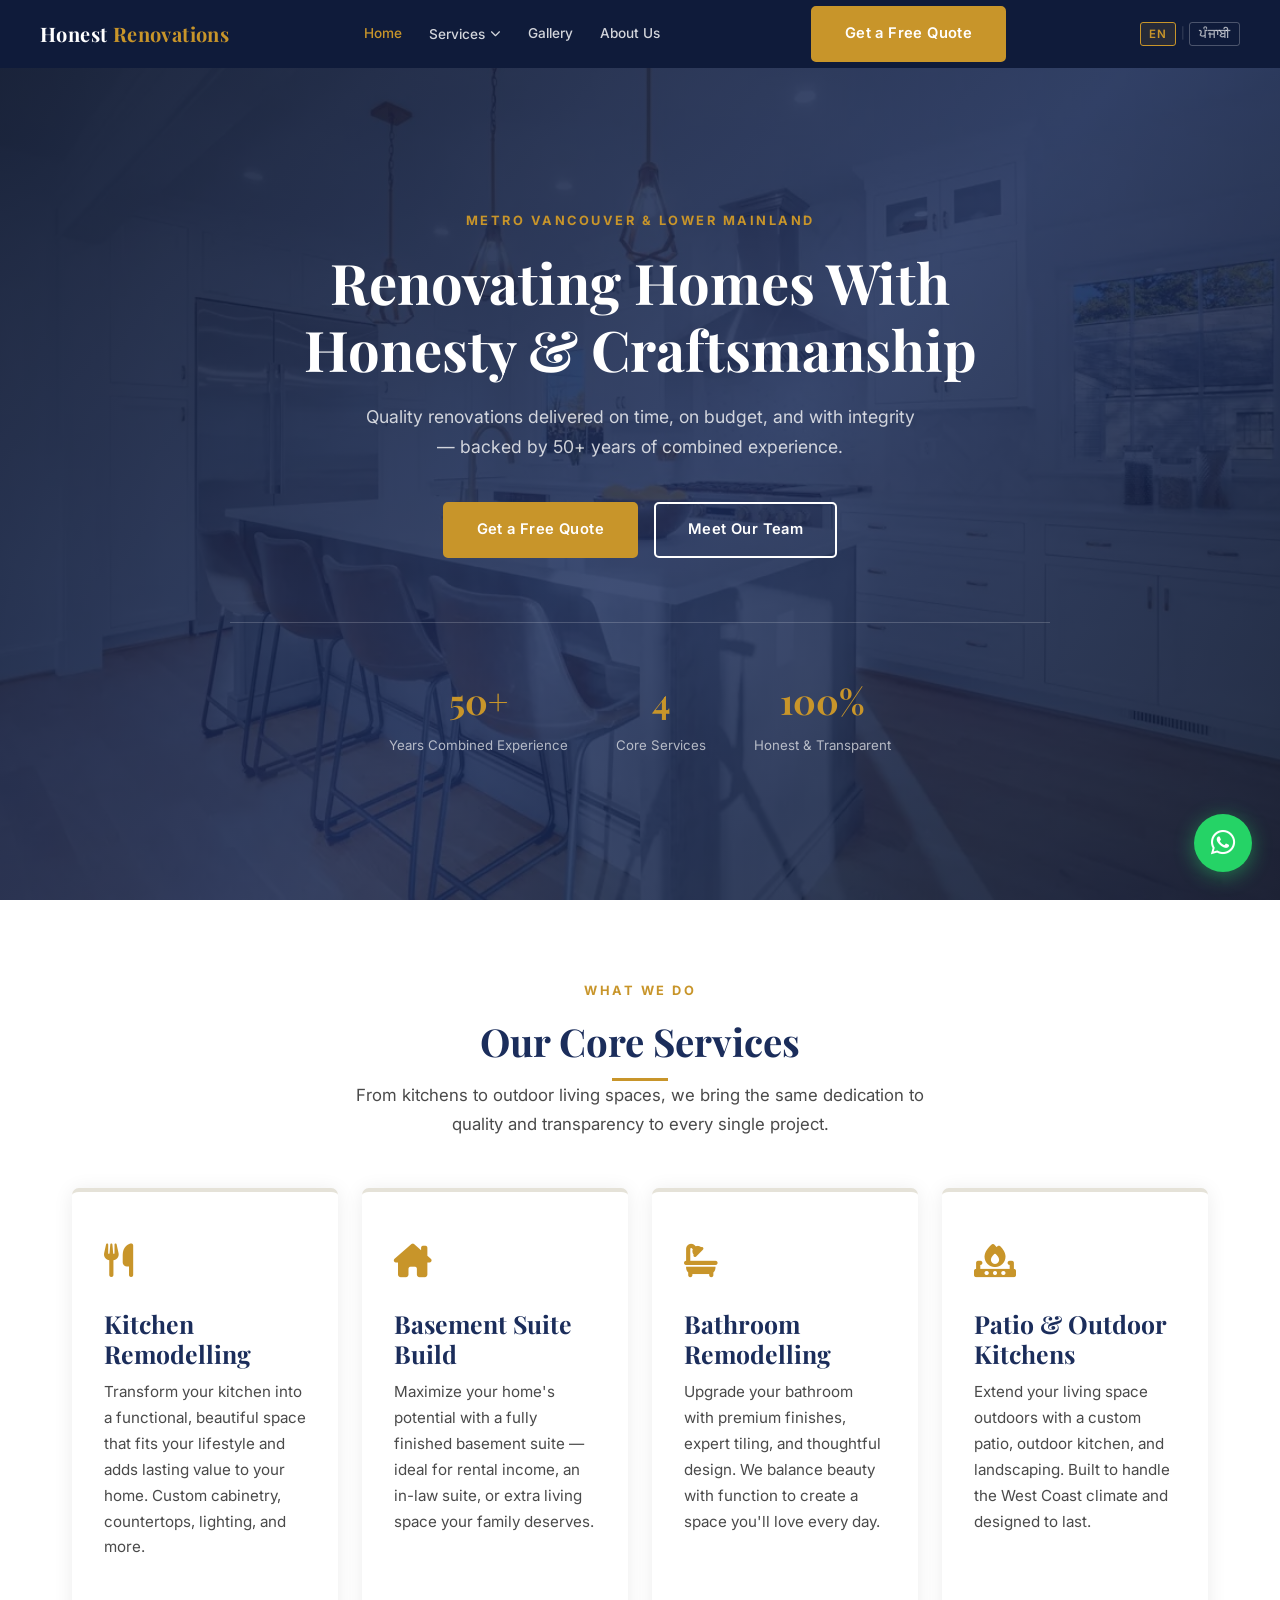
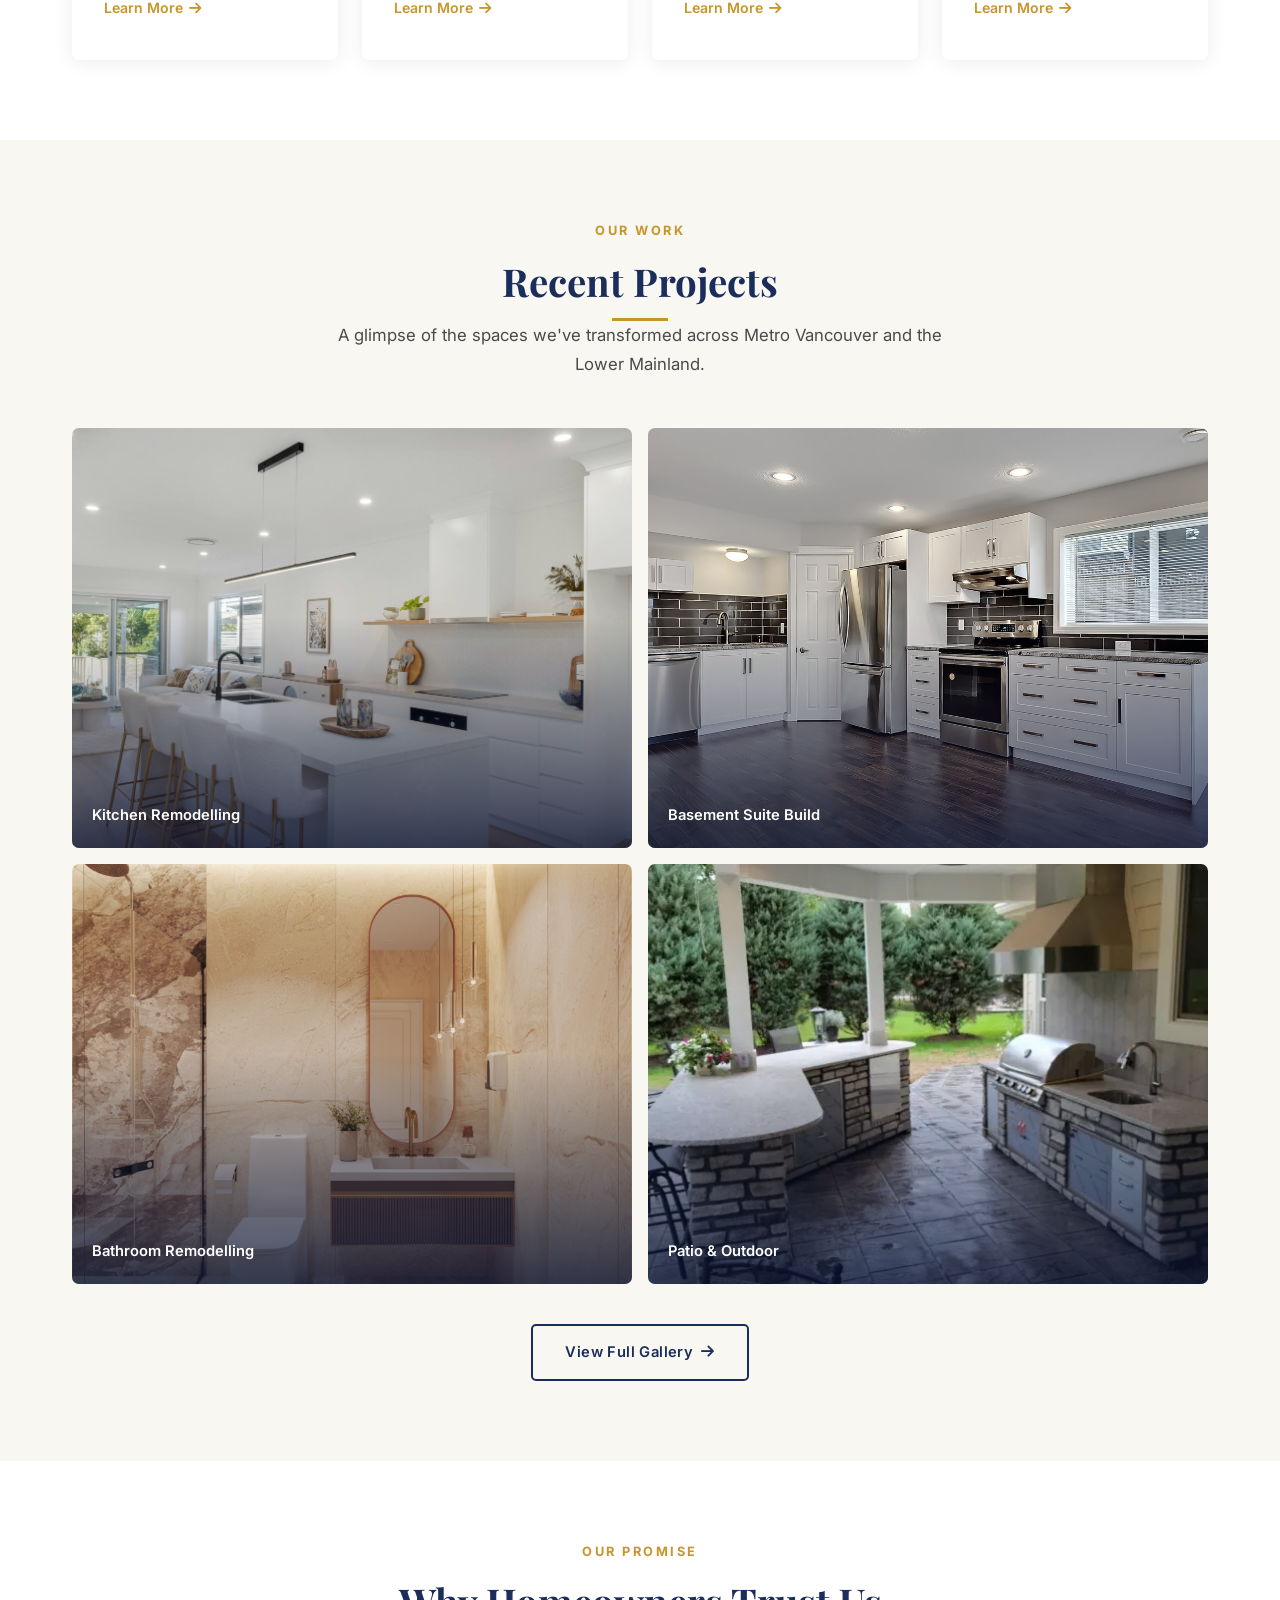
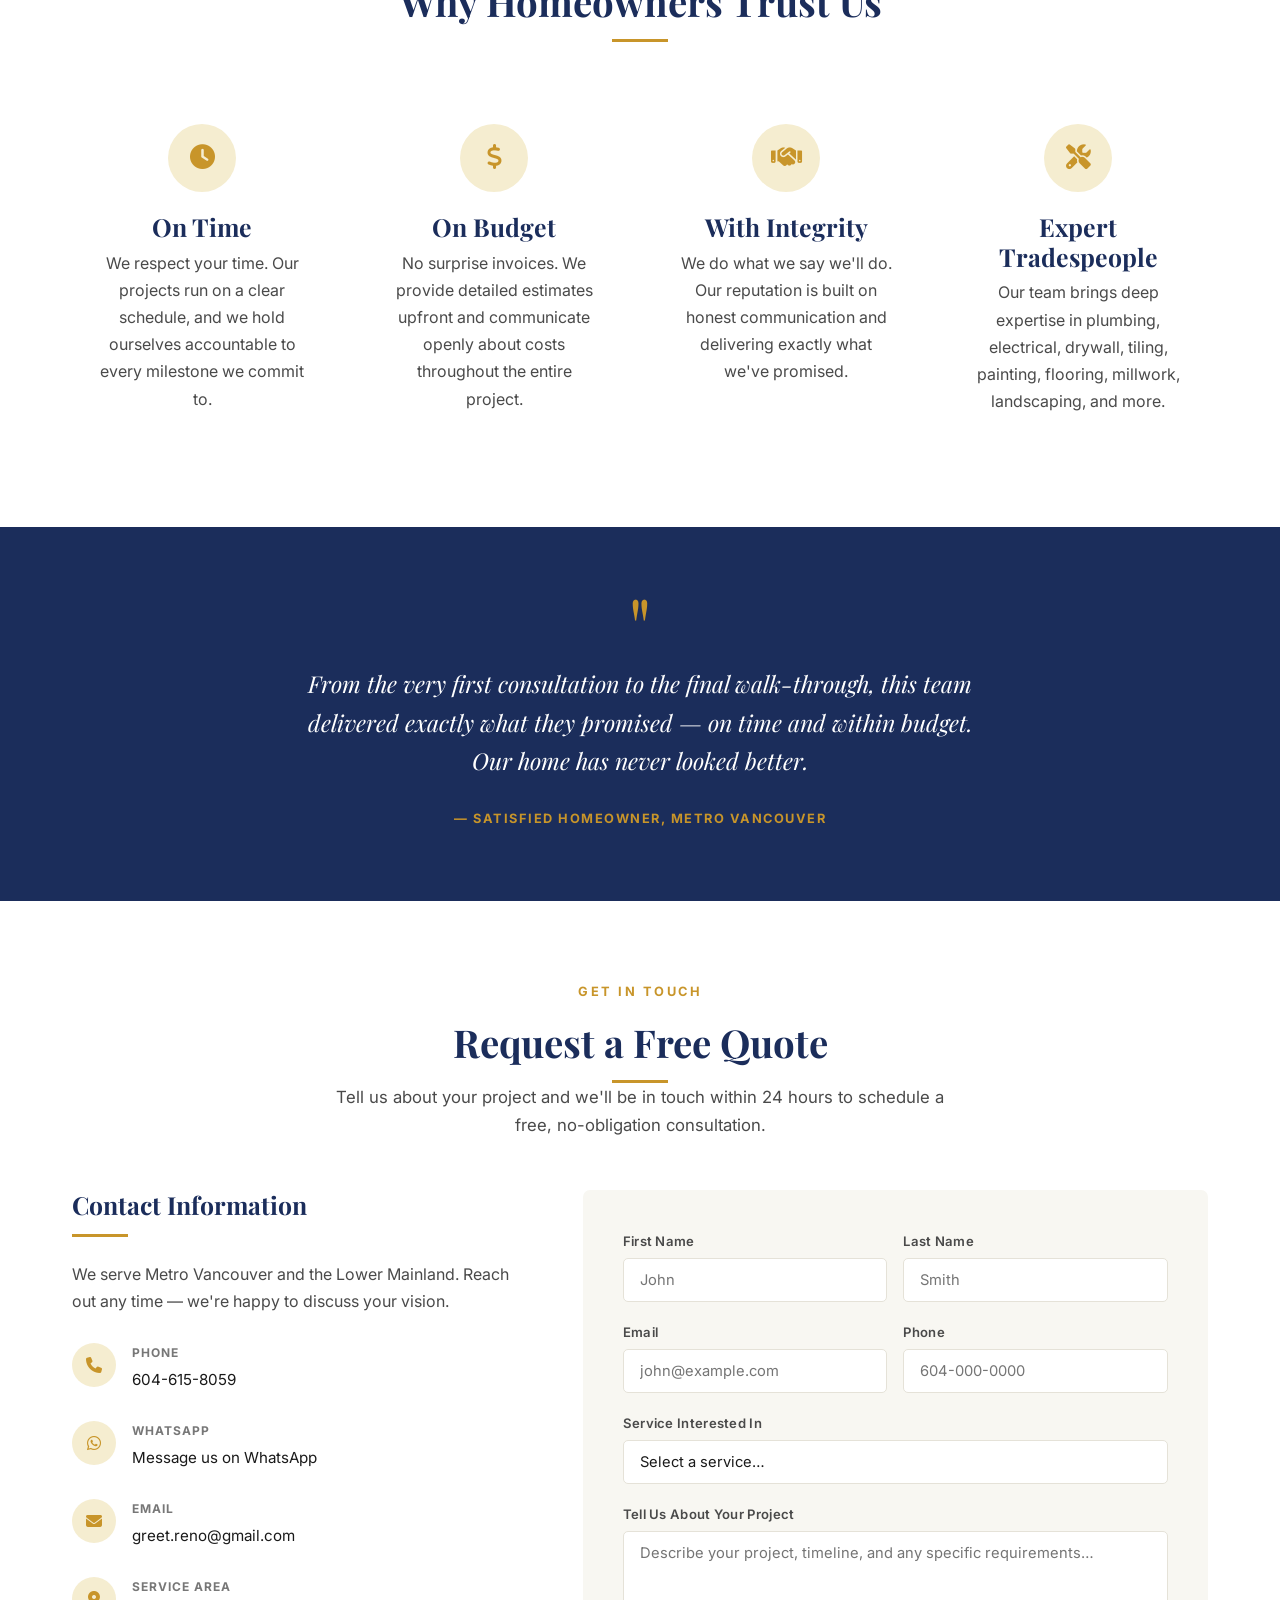
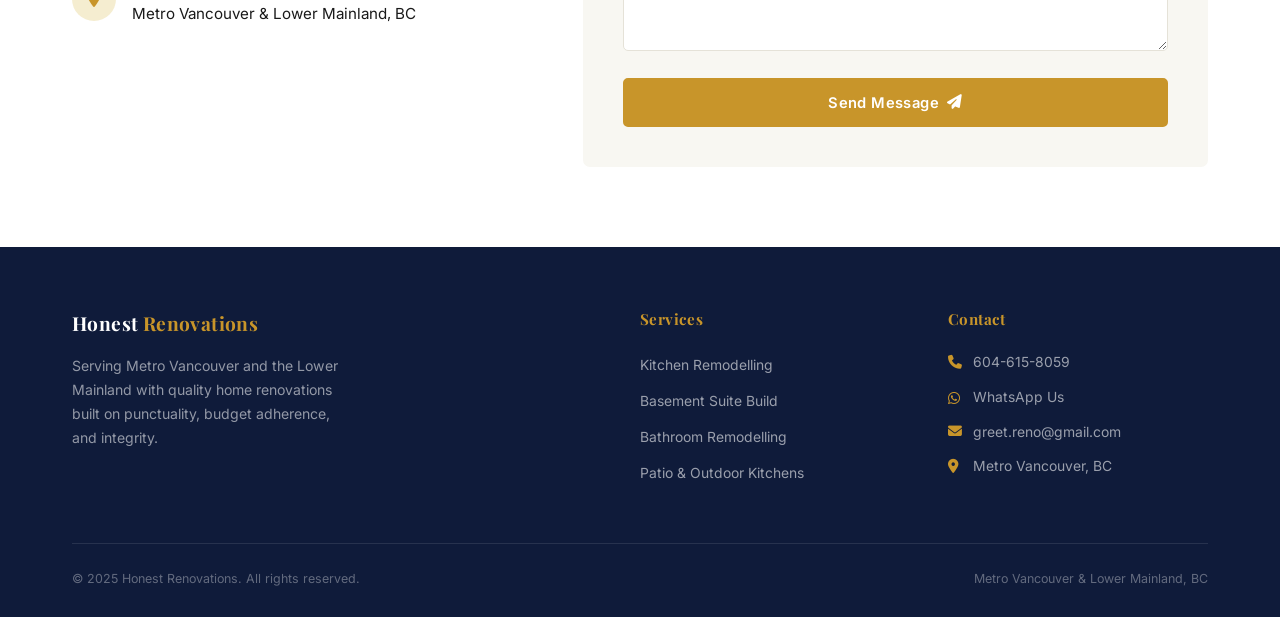
<file: index.html>
<!DOCTYPE html>
<html lang="en">
<head>
  <meta charset="UTF-8">
  <meta name="viewport" content="width=device-width, initial-scale=1.0, viewport-fit=cover">
  <meta name="theme-color" content="#0F1B3A">
  <title>Honest Renovations | Metro Vancouver Home Renovations</title>
  <meta name="description" content="Expert home renovations across Metro Vancouver and the Lower Mainland. Kitchen, basement, bathroom, and outdoor projects — on time, on budget, with integrity.">
  <link rel="stylesheet" href="styles.css">
  <link rel="stylesheet" href="https://cdnjs.cloudflare.com/ajax/libs/font-awesome/6.5.1/css/all.min.css">
  <link rel="preconnect" href="https://fonts.googleapis.com">
  <link rel="preconnect" href="https://fonts.gstatic.com" crossorigin>
  <link href="https://fonts.googleapis.com/css2?family=Inter:wght@300;400;500;600;700&family=Playfair+Display:ital,wght@0,400;0,600;0,700;1,400;1,600&display=swap" rel="stylesheet">
</head>
<body>

  <!-- NAVIGATION -->
  <nav class="nav" role="navigation" aria-label="Main navigation">
    <div class="nav-inner">
      <a href="index.html" class="nav-logo">Honest <span>Renovations</span></a>
      <ul class="nav-links">
        <li><a href="index.html" class="active">Home</a></li>
        <li class="nav-dropdown">
          <button aria-haspopup="true">Services <i class="fas fa-chevron-down" style="font-size:.65rem;"></i></button>
          <ul class="nav-dropdown-menu" role="menu">
            <li><a href="kitchen.html">Kitchen Remodelling</a></li>
            <li><a href="basement.html">Basement Suite Build</a></li>
            <li><a href="bathroom.html">Bathroom Remodelling</a></li>
            <li><a href="patio.html">Patio &amp; Outdoor Kitchens</a></li>
          </ul>
        </li>
        <li><a href="gallery.html">Gallery</a></li>
        <li><a href="about.html">About Us</a></li>
      </ul>
      <a href="#contact" class="btn btn-gold nav-cta">Get a Free Quote</a>
      <div class="lang-toggle">
        <button class="lang-btn" data-lang="en" onclick="setLang('en')">EN</button>
        <span class="lang-sep">|</span>
        <button class="lang-btn" data-lang="pa" onclick="setLang('pa')">ਪੰਜਾਬੀ</button>
      </div>
      <button class="nav-hamburger" aria-label="Open menu" onclick="toggleNav()">
        <span></span><span></span><span></span>
      </button>
    </div>
    <div class="nav-mobile" id="nav-mobile">
      <a href="index.html">Home</a>
      <a href="kitchen.html">Kitchen Remodelling</a>
      <a href="basement.html">Basement Suite Build</a>
      <a href="bathroom.html">Bathroom Remodelling</a>
      <a href="patio.html">Patio &amp; Outdoor Kitchens</a>
      <a href="gallery.html">Gallery</a>
      <a href="about.html">About Us</a>
      <a href="#contact" class="btn btn-gold">Get a Free Quote</a>
      <div style="display:flex;gap:.5rem;padding:.75rem 0 .25rem;border-top:1px solid rgba(255,255,255,.08);margin-top:.25rem;">
        <button class="lang-btn" data-lang="en" onclick="setLang('en')">EN</button>
        <span class="lang-sep">|</span>
        <button class="lang-btn" data-lang="pa" onclick="setLang('pa')">ਪੰਜਾਬੀ</button>
      </div>
    </div>
  </nav>

  <!-- HERO -->
  <section class="hero" style="background-image:url('images/kitchen/1.jpg');">
    <div class="hero-inner">
      <span class="eyebrow">Metro Vancouver &amp; Lower Mainland</span>
      <h1>Renovating Homes With Honesty &amp; Craftsmanship</h1>
      <p class="hero-subtitle">Quality renovations delivered on time, on budget, and with integrity — backed by 50+ years of combined experience.</p>
      <div class="hero-actions">
        <a href="#contact" class="btn btn-gold">Get a Free Quote</a>
        <a href="about.html" class="btn btn-outline-white">Meet Our Team</a>
      </div>
      <div class="hero-stats">
        <div class="hero-stat">
          <span class="hero-stat-number">50+</span>
          <span class="hero-stat-label">Years Combined Experience</span>
        </div>
        <div class="hero-stat">
          <span class="hero-stat-number">4</span>
          <span class="hero-stat-label">Core Services</span>
        </div>
        <div class="hero-stat">
          <span class="hero-stat-number">100%</span>
          <span class="hero-stat-label">Honest &amp; Transparent</span>
        </div>
      </div>
    </div>
  </section>

  <!-- SERVICES -->
  <section class="section" id="services">
    <div class="container">
      <div class="section-header">
        <span class="eyebrow">What We Do</span>
        <h2>Our Core Services</h2>
        <div class="gold-line"></div>
        <p>From kitchens to outdoor living spaces, we bring the same dedication to quality and transparency to every single project.</p>
      </div>
      <div class="services-grid">
        <div class="service-card">
          <div class="service-icon"><i class="fas fa-utensils"></i></div>
          <h3>Kitchen Remodelling</h3>
          <p>Transform your kitchen into a functional, beautiful space that fits your lifestyle and adds lasting value to your home. Custom cabinetry, countertops, lighting, and more.</p>
          <a href="kitchen.html" class="card-link">Learn More <i class="fas fa-arrow-right"></i></a>
        </div>
        <div class="service-card">
          <div class="service-icon"><i class="fas fa-house-chimney"></i></div>
          <h3>Basement Suite Build</h3>
          <p>Maximize your home's potential with a fully finished basement suite — ideal for rental income, an in-law suite, or extra living space your family deserves.</p>
          <a href="basement.html" class="card-link">Learn More <i class="fas fa-arrow-right"></i></a>
        </div>
        <div class="service-card">
          <div class="service-icon"><i class="fas fa-bath"></i></div>
          <h3>Bathroom Remodelling</h3>
          <p>Upgrade your bathroom with premium finishes, expert tiling, and thoughtful design. We balance beauty with function to create a space you'll love every day.</p>
          <a href="bathroom.html" class="card-link">Learn More <i class="fas fa-arrow-right"></i></a>
        </div>
        <div class="service-card">
          <div class="service-icon"><i class="fas fa-fire-burner"></i></div>
          <h3>Patio &amp; Outdoor Kitchens</h3>
          <p>Extend your living space outdoors with a custom patio, outdoor kitchen, and landscaping. Built to handle the West Coast climate and designed to last.</p>
          <a href="patio.html" class="card-link">Learn More <i class="fas fa-arrow-right"></i></a>
        </div>
      </div>
    </div>
  </section>

  <!-- OUR WORK PREVIEW -->
  <section class="section section-alt">
    <div class="container">
      <div class="section-header">
        <span class="eyebrow">Our Work</span>
        <h2>Recent Projects</h2>
        <div class="gold-line"></div>
        <p>A glimpse of the spaces we've transformed across Metro Vancouver and the Lower Mainland.</p>
      </div>
      <div class="portfolio-grid">
        <a href="gallery.html#kitchens" class="portfolio-item">
          <img src="images/kitchen/2.jpg" alt="Kitchen renovation project" loading="lazy">
          <div class="portfolio-overlay"><span>Kitchen Remodelling</span></div>
        </a>
        <a href="gallery.html#basements" class="portfolio-item">
          <img src="images/basement/1.jpg" alt="Finished basement living room" loading="lazy">
          <div class="portfolio-overlay"><span>Basement Suite Build</span></div>
        </a>
        <a href="gallery.html#bathrooms" class="portfolio-item">
          <img src="images/bathroom/1.jpg" alt="Renovated bathroom" loading="lazy">
          <div class="portfolio-overlay"><span>Bathroom Remodelling</span></div>
        </a>
        <a href="gallery.html#patio" class="portfolio-item">
          <img src="images/patio/1.jpg" alt="Outdoor patio and kitchen" loading="lazy">
          <div class="portfolio-overlay"><span>Patio &amp; Outdoor</span></div>
        </a>
      </div>
      <div class="portfolio-cta">
        <a href="gallery.html" class="btn btn-outline-navy">View Full Gallery <i class="fas fa-arrow-right"></i></a>
      </div>
    </div>
  </section>

  <!-- WHY CHOOSE US -->
  <section class="section">
    <div class="container">
      <div class="section-header">
        <span class="eyebrow">Our Promise</span>
        <h2>Why Homeowners Trust Us</h2>
        <div class="gold-line"></div>
      </div>
      <div class="pillars-grid">
        <div class="pillar">
          <div class="pillar-icon"><i class="fas fa-clock"></i></div>
          <h3>On Time</h3>
          <p>We respect your time. Our projects run on a clear schedule, and we hold ourselves accountable to every milestone we commit to.</p>
        </div>
        <div class="pillar">
          <div class="pillar-icon"><i class="fas fa-dollar-sign"></i></div>
          <h3>On Budget</h3>
          <p>No surprise invoices. We provide detailed estimates upfront and communicate openly about costs throughout the entire project.</p>
        </div>
        <div class="pillar">
          <div class="pillar-icon"><i class="fas fa-handshake"></i></div>
          <h3>With Integrity</h3>
          <p>We do what we say we'll do. Our reputation is built on honest communication and delivering exactly what we've promised.</p>
        </div>
        <div class="pillar">
          <div class="pillar-icon"><i class="fas fa-screwdriver-wrench"></i></div>
          <h3>Expert Tradespeople</h3>
          <p>Our team brings deep expertise in plumbing, electrical, drywall, tiling, painting, flooring, millwork, landscaping, and more.</p>
        </div>
      </div>
    </div>
  </section>

  <!-- QUOTE -->
  <section class="quote-section">
    <div class="quote-inner">
      <span class="quote-mark">"</span>
      <p class="quote-text">From the very first consultation to the final walk-through, this team delivered exactly what they promised — on time and within budget. Our home has never looked better.</p>
      <span class="quote-source">— Satisfied Homeowner, Metro Vancouver</span>
    </div>
  </section>

  <!-- CONTACT -->
  <section class="section" id="contact">
    <div class="container">
      <div class="section-header">
        <span class="eyebrow">Get In Touch</span>
        <h2>Request a Free Quote</h2>
        <div class="gold-line"></div>
        <p>Tell us about your project and we'll be in touch within 24 hours to schedule a free, no-obligation consultation.</p>
      </div>
      <div class="contact-grid">
        <div class="contact-info">
          <h3>Contact Information</h3>
          <div class="gold-line-left"></div>
          <p style="margin-top:1.5rem; color:var(--text-mid);">We serve Metro Vancouver and the Lower Mainland. Reach out any time — we're happy to discuss your vision.</p>
          <div class="contact-item">
            <div class="contact-item-icon"><i class="fas fa-phone"></i></div>
            <div class="contact-item-text">
              <strong>Phone</strong>
              <span><a href="tel:6046158059" style="color:var(--text-dark);">604-615-8059</a></span>
            </div>
          </div>
          <div class="contact-item">
            <div class="contact-item-icon"><i class="fab fa-whatsapp"></i></div>
            <div class="contact-item-text">
              <strong>WhatsApp</strong>
              <span><a href="https://wa.me/16046158059" target="_blank" rel="noopener" style="color:var(--text-dark);">Message us on WhatsApp</a></span>
            </div>
          </div>
          <div class="contact-item">
            <div class="contact-item-icon"><i class="fas fa-envelope"></i></div>
            <div class="contact-item-text">
              <strong>Email</strong>
              <span><a href="mailto:greet.reno@gmail.com" style="color:var(--text-dark);">greet.reno@gmail.com</a></span>
            </div>
          </div>
          <div class="contact-item">
            <div class="contact-item-icon"><i class="fas fa-map-marker-alt"></i></div>
            <div class="contact-item-text">
              <strong>Service Area</strong>
              <span>Metro Vancouver &amp; Lower Mainland, BC</span>
            </div>
          </div>
        </div>
        <form class="contact-form" action="https://formspree.io/f/YOUR_FORM_ID" method="POST">
          <div class="form-row">
            <div class="form-group">
              <label for="fname">First Name</label>
              <input type="text" id="fname" name="first_name" placeholder="John" required>
            </div>
            <div class="form-group">
              <label for="lname">Last Name</label>
              <input type="text" id="lname" name="last_name" placeholder="Smith">
            </div>
          </div>
          <div class="form-row">
            <div class="form-group">
              <label for="email">Email</label>
              <input type="email" id="email" name="email" placeholder="john@example.com" required>
            </div>
            <div class="form-group">
              <label for="phone">Phone</label>
              <input type="tel" id="phone" name="phone" placeholder="604-000-0000">
            </div>
          </div>
          <div class="form-group">
            <label for="service">Service Interested In</label>
            <select id="service" name="service">
              <option value="">Select a service…</option>
              <option value="kitchen">Kitchen Remodelling</option>
              <option value="basement">Basement Suite Build</option>
              <option value="bathroom">Bathroom Remodelling</option>
              <option value="patio">Patio &amp; Outdoor Kitchen</option>
              <option value="other">Other / Multiple Services</option>
            </select>
          </div>
          <div class="form-group">
            <label for="message">Tell Us About Your Project</label>
            <textarea id="message" name="message" placeholder="Describe your project, timeline, and any specific requirements…"></textarea>
          </div>
          <button type="submit" class="btn btn-gold" style="width:100%; justify-content:center;">
            Send Message <i class="fas fa-paper-plane"></i>
          </button>
        </form>
      </div>
    </div>
  </section>

  <!-- FOOTER -->
  <footer>
    <div class="container">
      <div class="footer-grid">
        <div class="footer-brand">
          <span class="nav-logo">Honest <span>Renovations</span></span>
          <p>Serving Metro Vancouver and the Lower Mainland with quality home renovations built on punctuality, budget adherence, and integrity.</p>
        </div>
        <div class="footer-col">
          <h5>Services</h5>
          <ul>
            <li><a href="kitchen.html">Kitchen Remodelling</a></li>
            <li><a href="basement.html">Basement Suite Build</a></li>
            <li><a href="bathroom.html">Bathroom Remodelling</a></li>
            <li><a href="patio.html">Patio &amp; Outdoor Kitchens</a></li>
          </ul>
        </div>
        <div class="footer-col">
          <h5>Contact</h5>
          <div class="footer-contact-item"><i class="fas fa-phone"></i><a href="tel:6046158059">604-615-8059</a></div>
          <div class="footer-contact-item"><i class="fab fa-whatsapp"></i><a href="https://wa.me/16046158059" target="_blank" rel="noopener">WhatsApp Us</a></div>
          <div class="footer-contact-item"><i class="fas fa-envelope"></i><a href="mailto:greet.reno@gmail.com">greet.reno@gmail.com</a></div>
          <div class="footer-contact-item"><i class="fas fa-map-marker-alt"></i><span>Metro Vancouver, BC</span></div>
        </div>
      </div>
      <div class="footer-bottom">
        <p>&copy; 2025 Honest Renovations. All rights reserved.</p>
        <p>Metro Vancouver &amp; Lower Mainland, BC</p>
      </div>
    </div>
  </footer>

  <!-- WHATSAPP FAB -->
  <a href="https://wa.me/16046158059" class="whatsapp-fab" target="_blank" rel="noopener noreferrer" aria-label="Chat with us on WhatsApp">
    <i class="fab fa-whatsapp"></i>
  </a>

  <div id="google_translate_element" style="display:none"></div>
  <script>
    function toggleNav() {
      document.getElementById('nav-mobile').classList.toggle('open');
    }
    document.querySelectorAll('.nav-mobile a').forEach(link => {
      link.addEventListener('click', () => {
        document.getElementById('nav-mobile').classList.remove('open');
      });
    });
    function googleTranslateElementInit() {
      new google.translate.TranslateElement({ pageLanguage: 'en', includedLanguages: 'pa', autoDisplay: false }, 'google_translate_element');
    }
    function setLang(lang) {
      document.cookie = 'googtrans=/en/' + lang + '; path=/';
      document.cookie = 'googtrans=/en/' + lang + '; domain=.' + location.hostname + '; path=/';
      location.reload();
    }
    (function() {
      var m = document.cookie.match(/googtrans=\/en\/(\w+)/);
      var cur = (m && m[1] !== 'en') ? m[1] : 'en';
      document.querySelectorAll('.lang-btn').forEach(function(b) {
        b.classList.toggle('active', b.dataset.lang === cur);
      });
    })();
  </script>
  <script src="//translate.google.com/translate_a/element.js?cb=googleTranslateElementInit"></script>
</body>
</html>
</file>
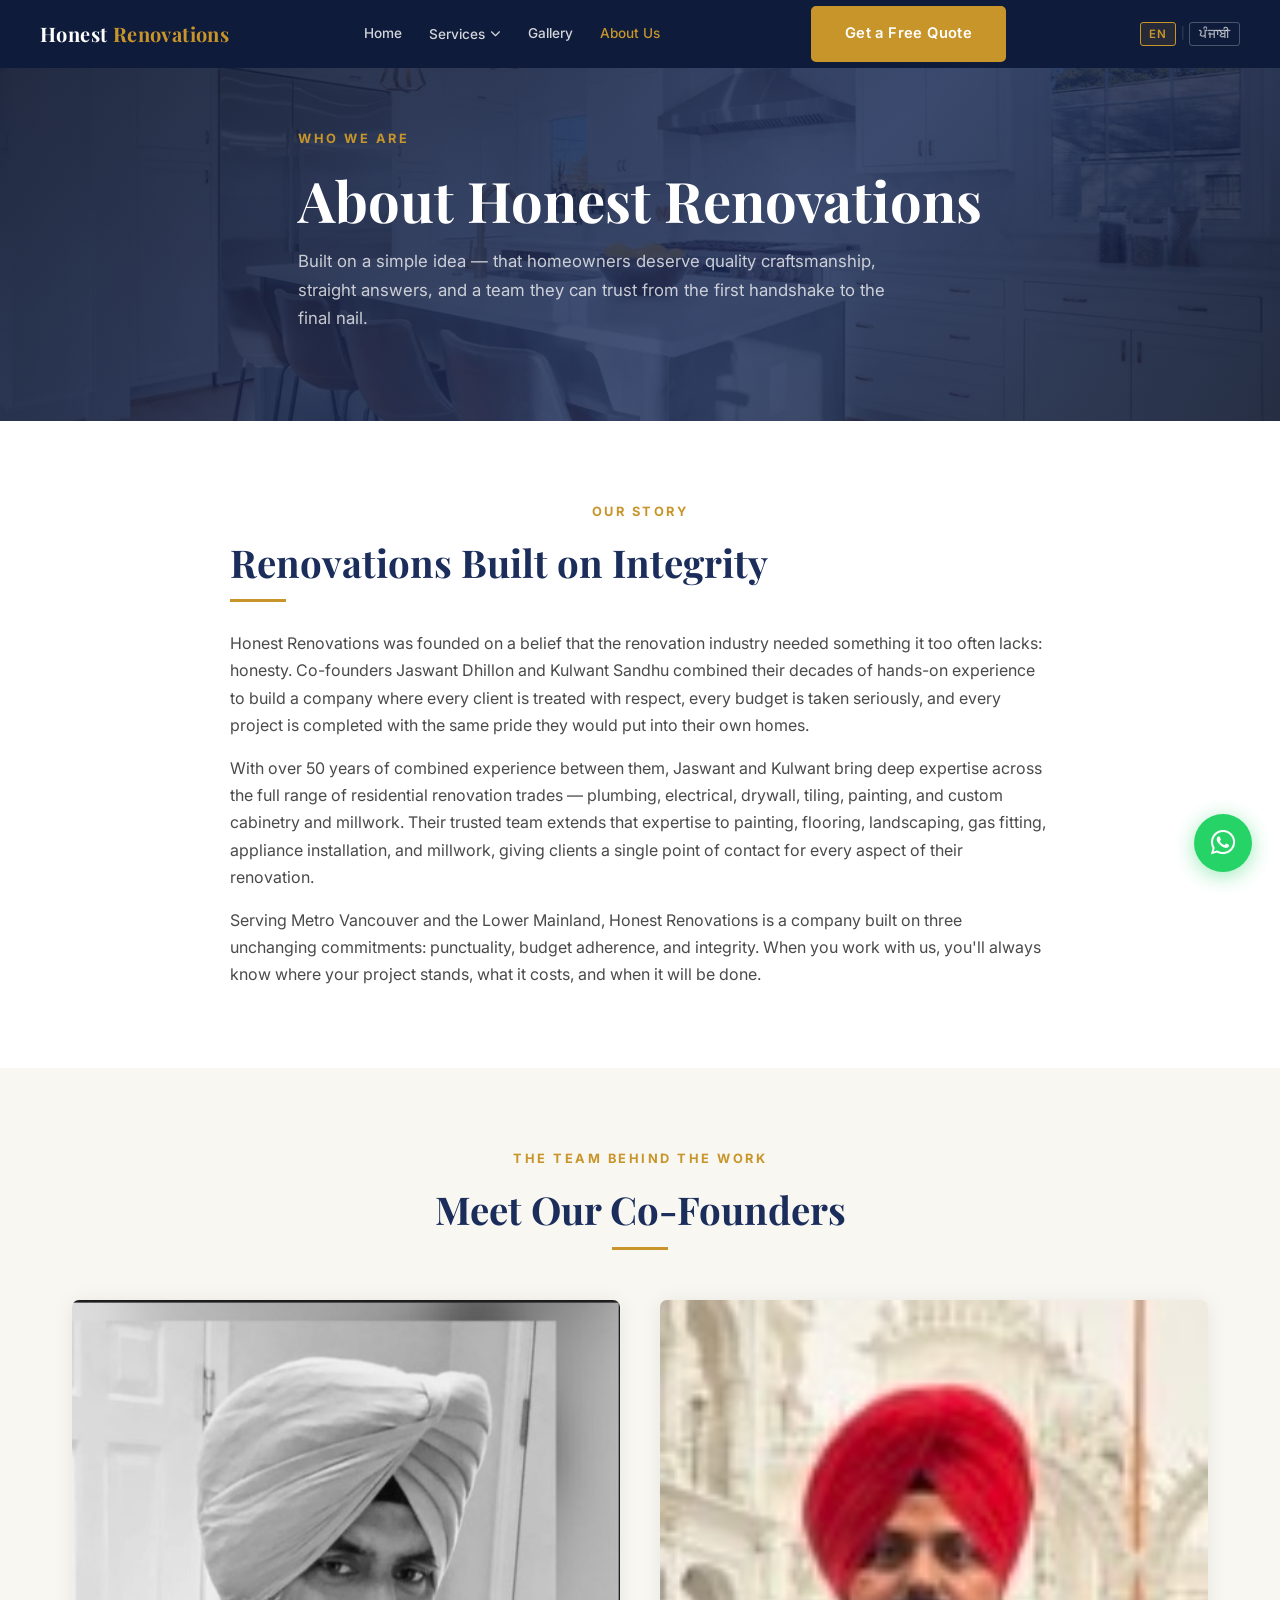
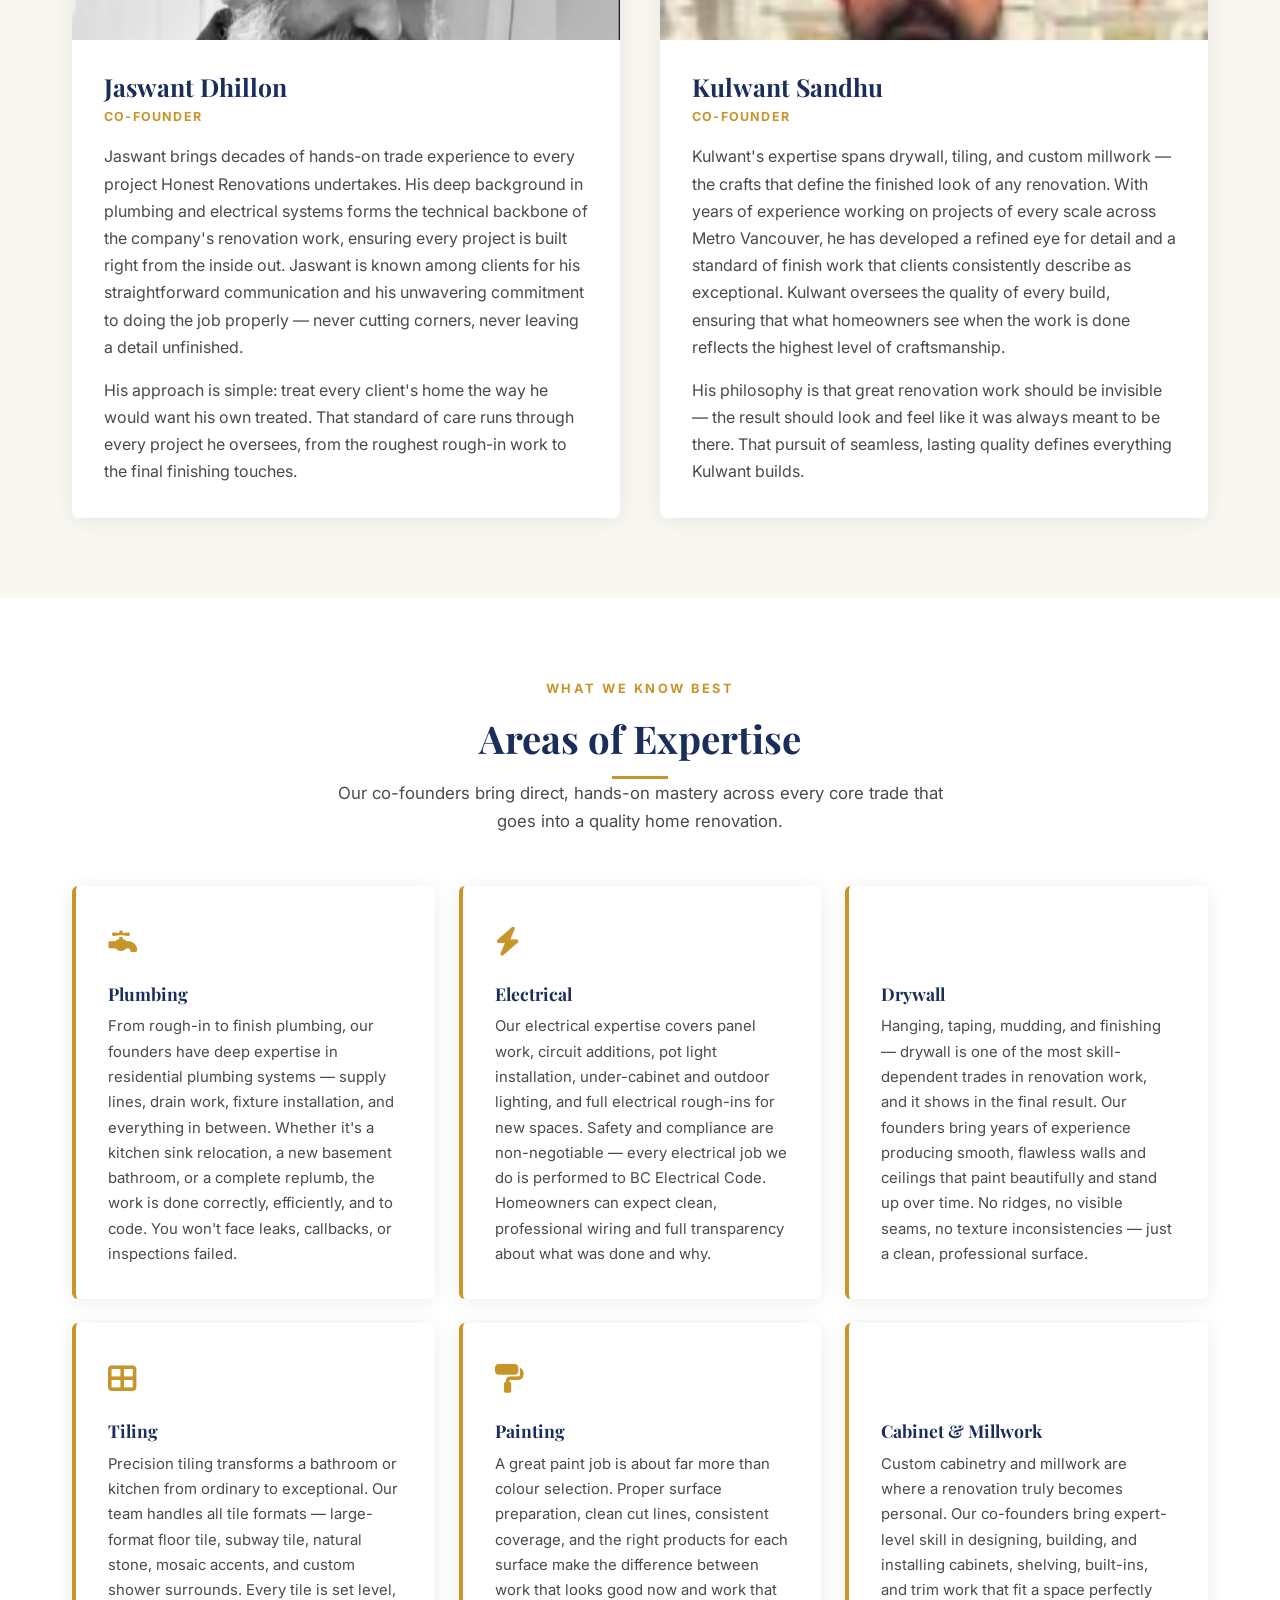
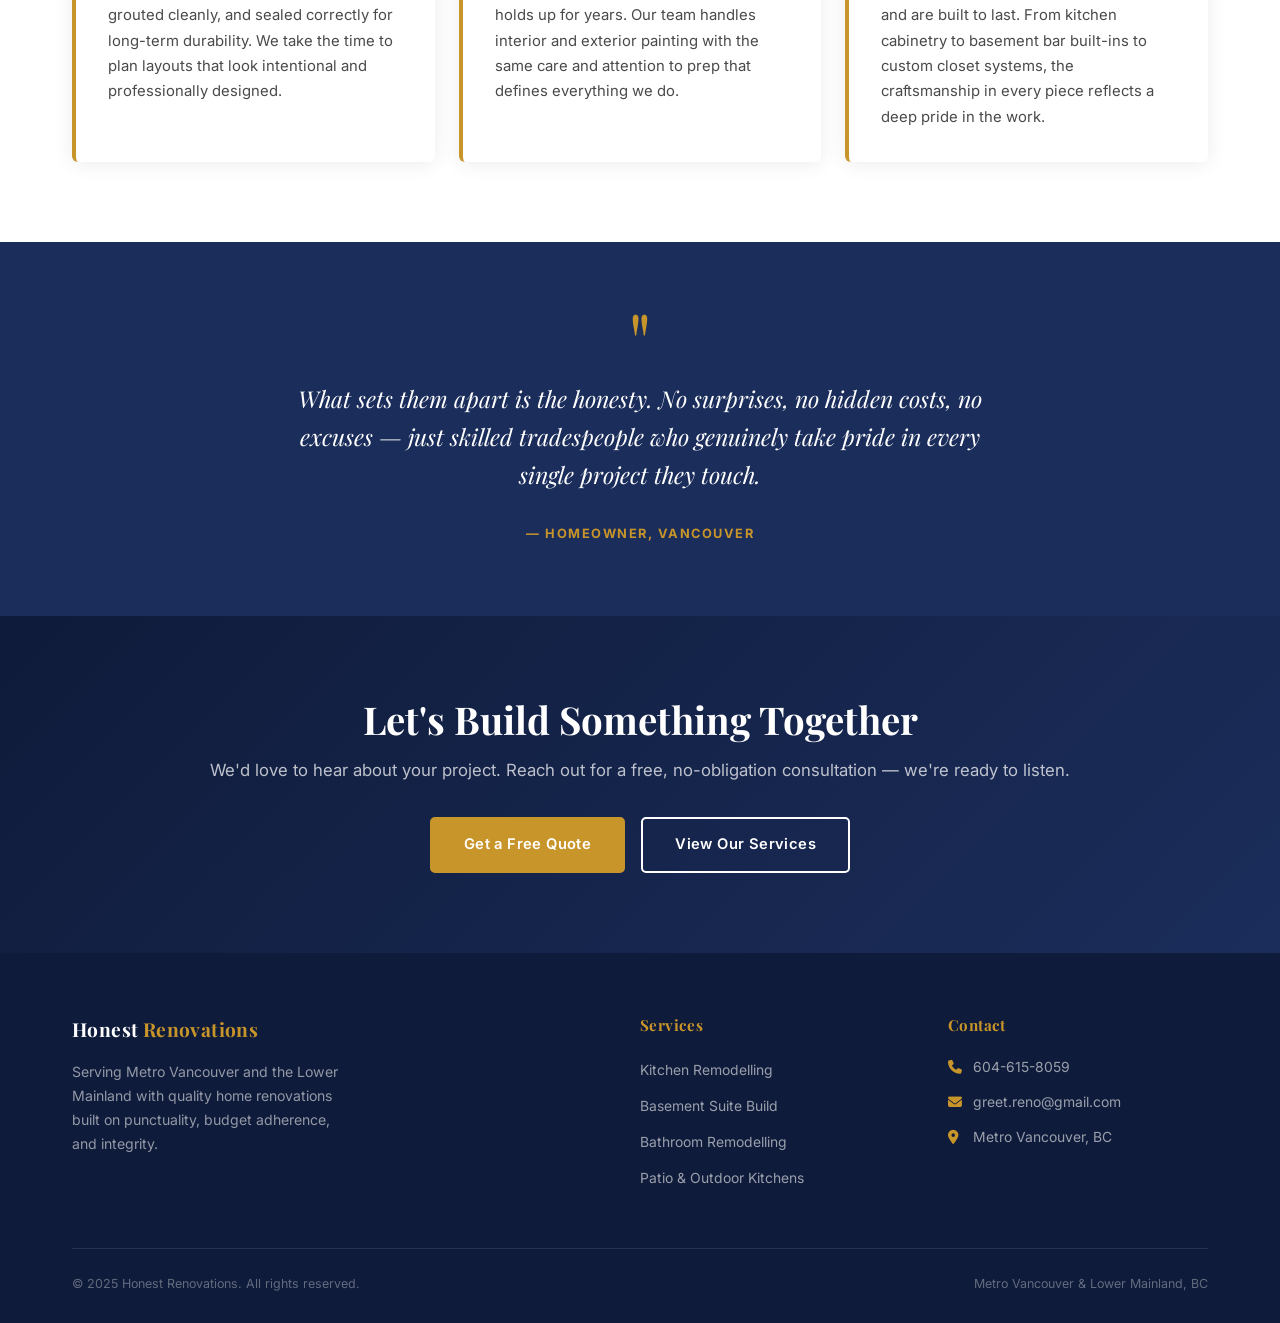
<file: about.html>
<!DOCTYPE html>
<html lang="en">
<head>
  <meta charset="UTF-8">
  <meta name="viewport" content="width=device-width, initial-scale=1.0, viewport-fit=cover">
  <meta name="theme-color" content="#0F1B3A">
  <title>About Us | Honest Renovations</title>
  <meta name="description" content="Meet the co-founders of Honest Renovations — Jaswant Dhillon and Kulwant Sandhu. 50+ years of combined expertise in plumbing, electrical, drywall, tiling, painting, and millwork.">
  <link rel="stylesheet" href="styles.css">
  <link rel="stylesheet" href="https://cdnjs.cloudflare.com/ajax/libs/font-awesome/6.5.1/css/all.min.css">
  <link rel="preconnect" href="https://fonts.googleapis.com">
  <link rel="preconnect" href="https://fonts.gstatic.com" crossorigin>
  <link href="https://fonts.googleapis.com/css2?family=Inter:wght@300;400;500;600;700&family=Playfair+Display:ital,wght@0,400;0,600;0,700;1,400;1,600&display=swap" rel="stylesheet">
</head>
<body>

  <!-- NAVIGATION -->
  <nav class="nav" role="navigation" aria-label="Main navigation">
    <div class="nav-inner">
      <a href="index.html" class="nav-logo">Honest <span>Renovations</span></a>
      <ul class="nav-links">
        <li><a href="index.html">Home</a></li>
        <li class="nav-dropdown">
          <button aria-haspopup="true">Services <i class="fas fa-chevron-down" style="font-size:.65rem;"></i></button>
          <ul class="nav-dropdown-menu" role="menu">
            <li><a href="kitchen.html">Kitchen Remodelling</a></li>
            <li><a href="basement.html">Basement Suite Build</a></li>
            <li><a href="bathroom.html">Bathroom Remodelling</a></li>
            <li><a href="patio.html">Patio &amp; Outdoor Kitchens</a></li>
          </ul>
        </li>
        <li><a href="gallery.html">Gallery</a></li>
        <li><a href="about.html" class="active">About Us</a></li>
      </ul>
      <a href="index.html#contact" class="btn btn-gold nav-cta">Get a Free Quote</a>
      <div class="lang-toggle">
        <button class="lang-btn" data-lang="en" onclick="setLang('en')">EN</button>
        <span class="lang-sep">|</span>
        <button class="lang-btn" data-lang="pa" onclick="setLang('pa')">ਪੰਜਾਬੀ</button>
      </div>
      <button class="nav-hamburger" aria-label="Open menu" onclick="toggleNav()">
        <span></span><span></span><span></span>
      </button>
    </div>
    <div class="nav-mobile" id="nav-mobile">
      <a href="index.html">Home</a>
      <a href="kitchen.html">Kitchen Remodelling</a>
      <a href="basement.html">Basement Suite Build</a>
      <a href="bathroom.html">Bathroom Remodelling</a>
      <a href="patio.html">Patio &amp; Outdoor Kitchens</a>
      <a href="gallery.html">Gallery</a>
      <a href="about.html">About Us</a>
      <a href="index.html#contact" class="btn btn-gold">Get a Free Quote</a>
      <div style="display:flex;gap:.5rem;padding:.75rem 0 .25rem;border-top:1px solid rgba(255,255,255,.08);margin-top:.25rem;">
        <button class="lang-btn" data-lang="en" onclick="setLang('en')">EN</button>
        <span class="lang-sep">|</span>
        <button class="lang-btn" data-lang="pa" onclick="setLang('pa')">ਪੰਜਾਬੀ</button>
      </div>
    </div>
  </nav>

  <!-- PAGE HERO -->
  <section class="page-hero" style="background-image:url('images/kitchen/1.jpg');">
    <div class="page-hero-inner">
      <span class="eyebrow eyebrow-left">Who We Are</span>
      <h1>About Honest Renovations</h1>
      <p>Built on a simple idea — that homeowners deserve quality craftsmanship, straight answers, and a team they can trust from the first handshake to the final nail.</p>
    </div>
  </section>

  <!-- COMPANY STORY -->
  <section class="section">
    <div class="container">
      <div style="max-width:820px; margin:0 auto;">
        <span class="eyebrow">Our Story</span>
        <h2>Renovations Built on Integrity</h2>
        <div class="gold-line-left" style="margin-bottom:1.75rem;"></div>
        <p>Honest Renovations was founded on a belief that the renovation industry needed something it too often lacks: honesty. Co-founders Jaswant Dhillon and Kulwant Sandhu combined their decades of hands-on experience to build a company where every client is treated with respect, every budget is taken seriously, and every project is completed with the same pride they would put into their own homes.</p>
        <p>With over 50 years of combined experience between them, Jaswant and Kulwant bring deep expertise across the full range of residential renovation trades — plumbing, electrical, drywall, tiling, painting, and custom cabinetry and millwork. Their trusted team extends that expertise to painting, flooring, landscaping, gas fitting, appliance installation, and millwork, giving clients a single point of contact for every aspect of their renovation.</p>
        <p>Serving Metro Vancouver and the Lower Mainland, Honest Renovations is a company built on three unchanging commitments: punctuality, budget adherence, and integrity. When you work with us, you'll always know where your project stands, what it costs, and when it will be done.</p>
      </div>
    </div>
  </section>

  <!-- FOUNDERS -->
  <section class="section section-alt">
    <div class="container">
      <div class="section-header">
        <span class="eyebrow">The Team Behind the Work</span>
        <h2>Meet Our Co-Founders</h2>
        <div class="gold-line"></div>
      </div>
      <div class="founders-grid">
        <div class="founder-card">
          <img src="images/Jaswant.jpg" alt="Jaswant Dhillon, Co-Founder of Honest Renovations" class="founder-photo">
          <div class="founder-info">
            <h3>Jaswant Dhillon</h3>
            <span class="founder-role">Co-Founder</span>
            <p>Jaswant brings decades of hands-on trade experience to every project Honest Renovations undertakes. His deep background in plumbing and electrical systems forms the technical backbone of the company's renovation work, ensuring every project is built right from the inside out. Jaswant is known among clients for his straightforward communication and his unwavering commitment to doing the job properly — never cutting corners, never leaving a detail unfinished.</p>
            <p>His approach is simple: treat every client's home the way he would want his own treated. That standard of care runs through every project he oversees, from the roughest rough-in work to the final finishing touches.</p>
          </div>
        </div>
        <div class="founder-card">
          <img src="images/Kulwant.jpg" alt="Kulwant Sandhu, Co-Founder of Honest Renovations" class="founder-photo">
          <div class="founder-info">
            <h3>Kulwant Sandhu</h3>
            <span class="founder-role">Co-Founder</span>
            <p>Kulwant's expertise spans drywall, tiling, and custom millwork — the crafts that define the finished look of any renovation. With years of experience working on projects of every scale across Metro Vancouver, he has developed a refined eye for detail and a standard of finish work that clients consistently describe as exceptional. Kulwant oversees the quality of every build, ensuring that what homeowners see when the work is done reflects the highest level of craftsmanship.</p>
            <p>His philosophy is that great renovation work should be invisible — the result should look and feel like it was always meant to be there. That pursuit of seamless, lasting quality defines everything Kulwant builds.</p>
          </div>
        </div>
      </div>
    </div>
  </section>

  <!-- EXPERTISE -->
  <section class="section">
    <div class="container">
      <div class="section-header">
        <span class="eyebrow">What We Know Best</span>
        <h2>Areas of Expertise</h2>
        <div class="gold-line"></div>
        <p>Our co-founders bring direct, hands-on mastery across every core trade that goes into a quality home renovation.</p>
      </div>
      <div class="expertise-grid">

        <div class="expertise-card">
          <div class="expertise-icon"><i class="fas fa-faucet"></i></div>
          <h4>Plumbing</h4>
          <p>From rough-in to finish plumbing, our founders have deep expertise in residential plumbing systems — supply lines, drain work, fixture installation, and everything in between. Whether it's a kitchen sink relocation, a new basement bathroom, or a complete replumb, the work is done correctly, efficiently, and to code. You won't face leaks, callbacks, or inspections failed.</p>
        </div>

        <div class="expertise-card">
          <div class="expertise-icon"><i class="fas fa-bolt"></i></div>
          <h4>Electrical</h4>
          <p>Our electrical expertise covers panel work, circuit additions, pot light installation, under-cabinet and outdoor lighting, and full electrical rough-ins for new spaces. Safety and compliance are non-negotiable — every electrical job we do is performed to BC Electrical Code. Homeowners can expect clean, professional wiring and full transparency about what was done and why.</p>
        </div>

        <div class="expertise-card">
          <div class="expertise-icon"><i class="fas fa-wall"></i></div>
          <h4>Drywall</h4>
          <p>Hanging, taping, mudding, and finishing — drywall is one of the most skill-dependent trades in renovation work, and it shows in the final result. Our founders bring years of experience producing smooth, flawless walls and ceilings that paint beautifully and stand up over time. No ridges, no visible seams, no texture inconsistencies — just a clean, professional surface.</p>
        </div>

        <div class="expertise-card">
          <div class="expertise-icon"><i class="fas fa-th-large"></i></div>
          <h4>Tiling</h4>
          <p>Precision tiling transforms a bathroom or kitchen from ordinary to exceptional. Our team handles all tile formats — large-format floor tile, subway tile, natural stone, mosaic accents, and custom shower surrounds. Every tile is set level, grouted cleanly, and sealed correctly for long-term durability. We take the time to plan layouts that look intentional and professionally designed.</p>
        </div>

        <div class="expertise-card">
          <div class="expertise-icon"><i class="fas fa-paint-roller"></i></div>
          <h4>Painting</h4>
          <p>A great paint job is about far more than colour selection. Proper surface preparation, clean cut lines, consistent coverage, and the right products for each surface make the difference between work that looks good now and work that holds up for years. Our team handles interior and exterior painting with the same care and attention to prep that defines everything we do.</p>
        </div>

        <div class="expertise-card">
          <div class="expertise-icon"><i class="fas fa-cabinet-filing"></i></div>
          <h4>Cabinet &amp; Millwork</h4>
          <p>Custom cabinetry and millwork are where a renovation truly becomes personal. Our co-founders bring expert-level skill in designing, building, and installing cabinets, shelving, built-ins, and trim work that fit a space perfectly and are built to last. From kitchen cabinetry to basement bar built-ins to custom closet systems, the craftsmanship in every piece reflects a deep pride in the work.</p>
        </div>

      </div>
    </div>
  </section>

  <!-- QUOTE -->
  <section class="quote-section">
    <div class="quote-inner">
      <span class="quote-mark">"</span>
      <p class="quote-text">What sets them apart is the honesty. No surprises, no hidden costs, no excuses — just skilled tradespeople who genuinely take pride in every single project they touch.</p>
      <span class="quote-source">— Homeowner, Vancouver</span>
    </div>
  </section>

  <!-- CTA -->
  <section class="cta-section">
    <div class="container">
      <h2>Let's Build Something Together</h2>
      <p>We'd love to hear about your project. Reach out for a free, no-obligation consultation — we're ready to listen.</p>
      <div class="cta-actions">
        <a href="index.html#contact" class="btn btn-gold">Get a Free Quote</a>
        <a href="index.html#services" class="btn btn-outline-white">View Our Services</a>
      </div>
    </div>
  </section>

  <!-- FOOTER -->
  <footer>
    <div class="container">
      <div class="footer-grid">
        <div class="footer-brand">
          <span class="nav-logo">Honest <span>Renovations</span></span>
          <p>Serving Metro Vancouver and the Lower Mainland with quality home renovations built on punctuality, budget adherence, and integrity.</p>
        </div>
        <div class="footer-col">
          <h5>Services</h5>
          <ul>
            <li><a href="kitchen.html">Kitchen Remodelling</a></li>
            <li><a href="basement.html">Basement Suite Build</a></li>
            <li><a href="bathroom.html">Bathroom Remodelling</a></li>
            <li><a href="patio.html">Patio &amp; Outdoor Kitchens</a></li>
          </ul>
        </div>
        <div class="footer-col">
          <h5>Contact</h5>
          <div class="footer-contact-item"><i class="fas fa-phone"></i><a href="tel:6046158059">604-615-8059</a></div>
          <div class="footer-contact-item"><i class="fas fa-envelope"></i><a href="mailto:greet.reno@gmail.com">greet.reno@gmail.com</a></div>
          <div class="footer-contact-item"><i class="fas fa-map-marker-alt"></i><span>Metro Vancouver, BC</span></div>
        </div>
      </div>
      <div class="footer-bottom">
        <p>&copy; 2025 Honest Renovations. All rights reserved.</p>
        <p>Metro Vancouver &amp; Lower Mainland, BC</p>
      </div>
    </div>
  </footer>

  <a href="https://wa.me/16046158059" class="whatsapp-fab" target="_blank" rel="noopener noreferrer" aria-label="Chat on WhatsApp">
    <i class="fab fa-whatsapp"></i>
  </a>

  <div id="google_translate_element" style="display:none"></div>
  <script>
    function toggleNav() {
      document.getElementById('nav-mobile').classList.toggle('open');
    }
    document.querySelectorAll('.nav-mobile a').forEach(link => {
      link.addEventListener('click', () => {
        document.getElementById('nav-mobile').classList.remove('open');
      });
    });
    function googleTranslateElementInit() {
      new google.translate.TranslateElement({ pageLanguage: 'en', includedLanguages: 'pa', autoDisplay: false }, 'google_translate_element');
    }
    function setLang(lang) {
      document.cookie = 'googtrans=/en/' + lang + '; path=/';
      document.cookie = 'googtrans=/en/' + lang + '; domain=.' + location.hostname + '; path=/';
      location.reload();
    }
    (function() {
      var m = document.cookie.match(/googtrans=\/en\/(\w+)/);
      var cur = (m && m[1] !== 'en') ? m[1] : 'en';
      document.querySelectorAll('.lang-btn').forEach(function(b) { b.classList.toggle('active', b.dataset.lang === cur); });
    })();
  </script>
  <script src="//translate.google.com/translate_a/element.js?cb=googleTranslateElementInit"></script>
</body>
</html>
</file>
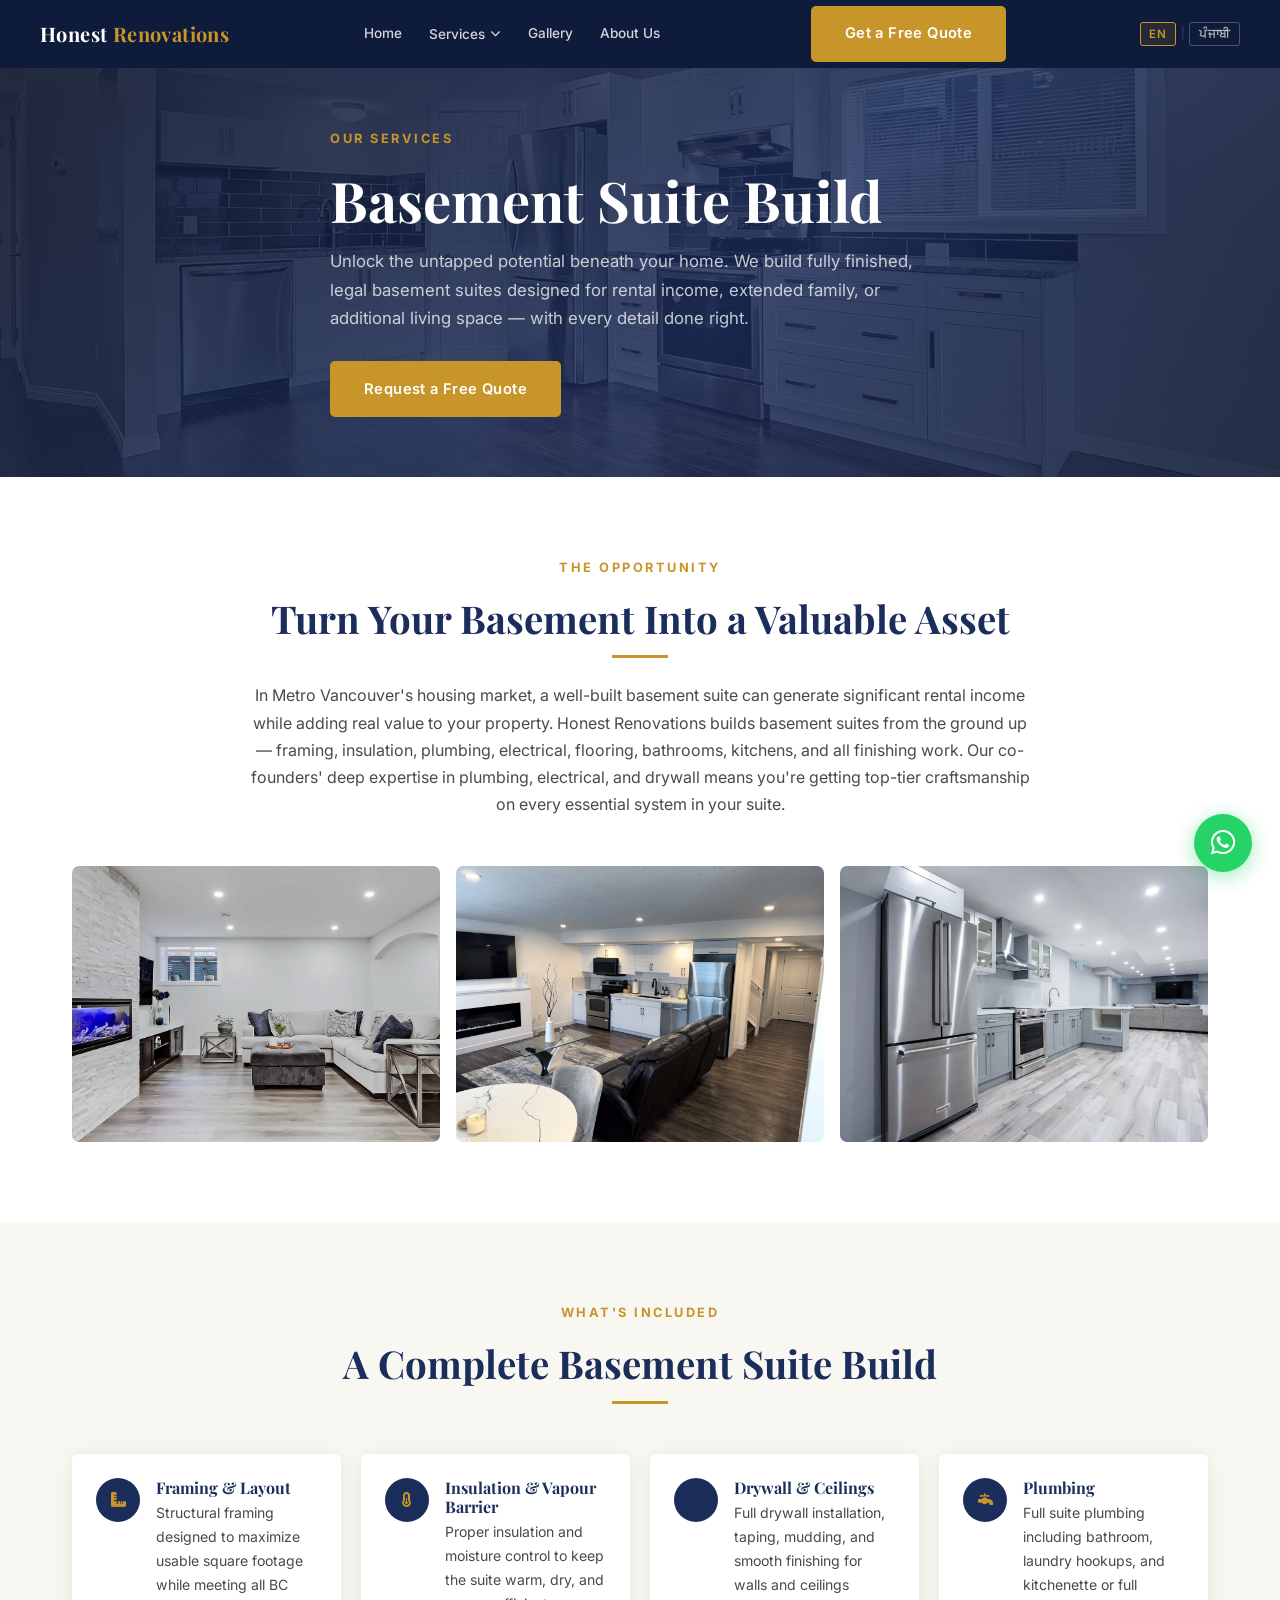
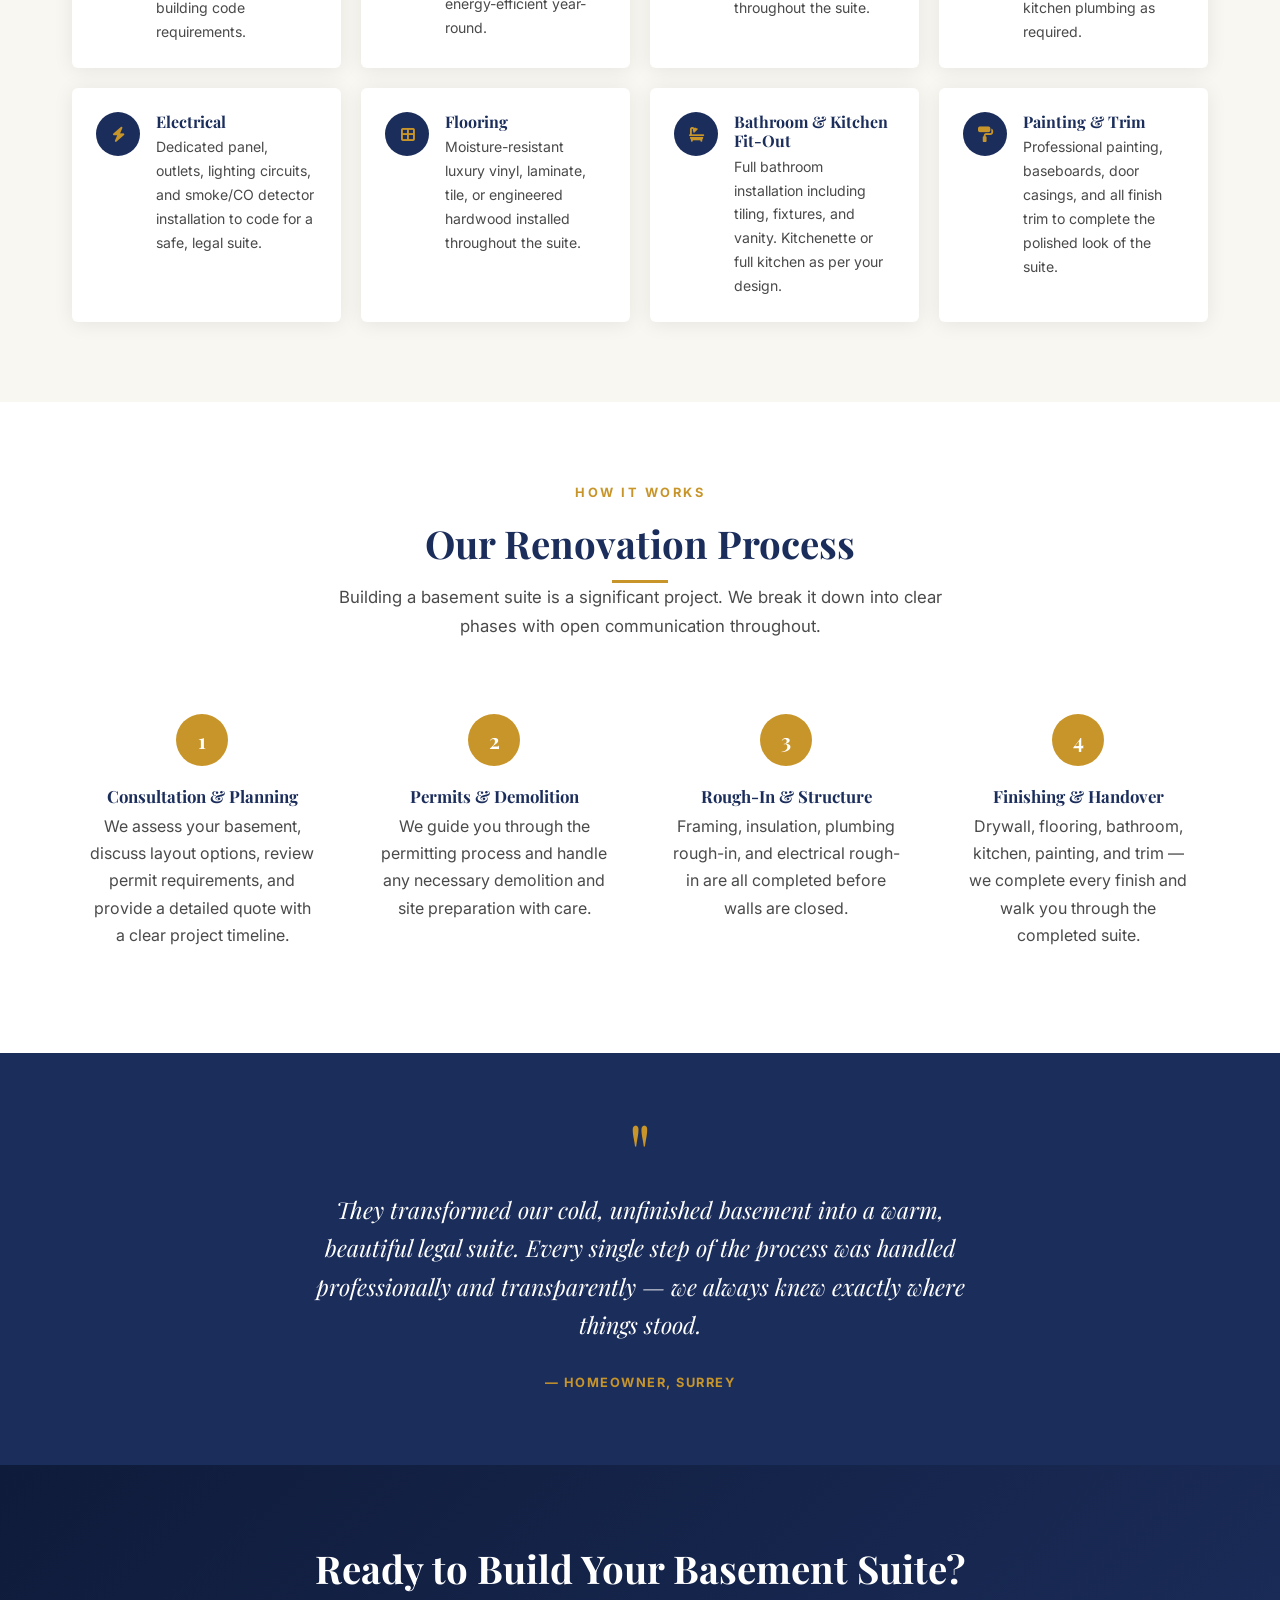
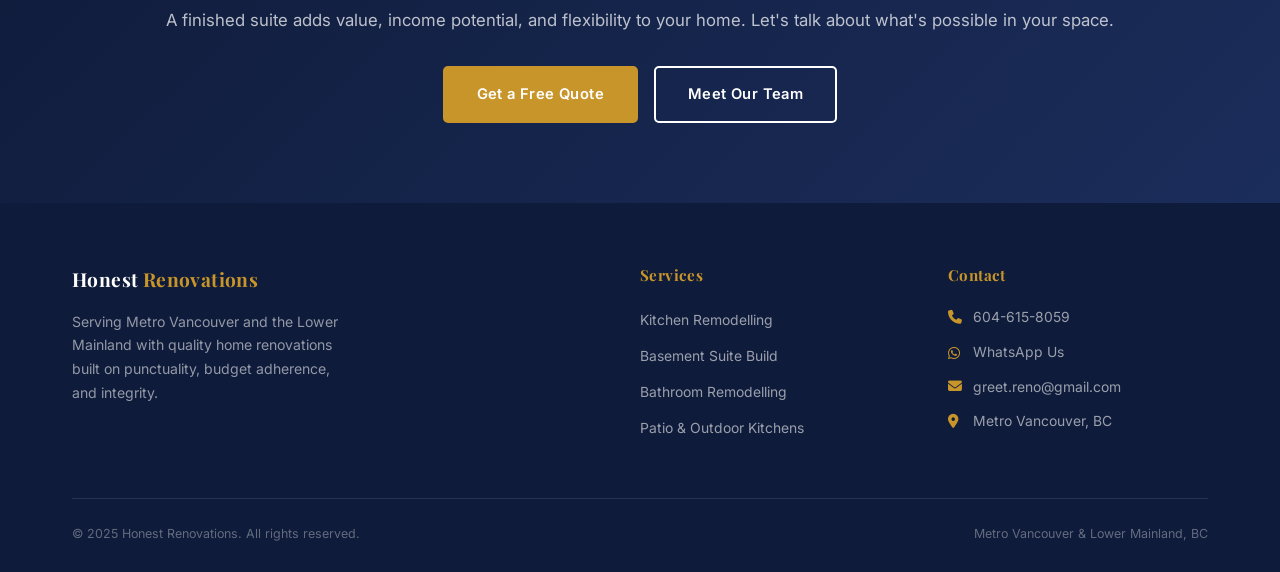
<file: basement.html>
<!DOCTYPE html>
<html lang="en">
<head>
  <meta charset="UTF-8">
  <meta name="viewport" content="width=device-width, initial-scale=1.0, viewport-fit=cover">
  <meta name="theme-color" content="#0F1B3A">
  <title>Basement Suite Build | Honest Renovations</title>
  <meta name="description" content="Professional basement suite builds across Metro Vancouver. Framing, plumbing, electrical, flooring, and full fit-out — on time and on budget.">
  <link rel="stylesheet" href="styles.css">
  <link rel="stylesheet" href="https://cdnjs.cloudflare.com/ajax/libs/font-awesome/6.5.1/css/all.min.css">
  <link rel="preconnect" href="https://fonts.googleapis.com">
  <link rel="preconnect" href="https://fonts.gstatic.com" crossorigin>
  <link href="https://fonts.googleapis.com/css2?family=Inter:wght@300;400;500;600;700&family=Playfair+Display:ital,wght@0,400;0,600;0,700;1,400;1,600&display=swap" rel="stylesheet">
</head>
<body>

  <nav class="nav" role="navigation">
    <div class="nav-inner">
      <a href="index.html" class="nav-logo">Honest <span>Renovations</span></a>
      <ul class="nav-links">
        <li><a href="index.html">Home</a></li>
        <li class="nav-dropdown">
          <button>Services <i class="fas fa-chevron-down" style="font-size:.65rem;"></i></button>
          <ul class="nav-dropdown-menu">
            <li><a href="kitchen.html">Kitchen Remodelling</a></li>
            <li><a href="basement.html" class="active">Basement Suite Build</a></li>
            <li><a href="bathroom.html">Bathroom Remodelling</a></li>
            <li><a href="patio.html">Patio &amp; Outdoor Kitchens</a></li>
          </ul>
        </li>
        <li><a href="gallery.html">Gallery</a></li>
        <li><a href="about.html">About Us</a></li>
      </ul>
      <a href="index.html#contact" class="btn btn-gold nav-cta">Get a Free Quote</a>
      <div class="lang-toggle">
        <button class="lang-btn" data-lang="en" onclick="setLang('en')">EN</button>
        <span class="lang-sep">|</span>
        <button class="lang-btn" data-lang="pa" onclick="setLang('pa')">ਪੰਜਾਬੀ</button>
      </div>
      <button class="nav-hamburger" aria-label="Open menu" onclick="toggleNav()">
        <span></span><span></span><span></span>
      </button>
    </div>
    <div class="nav-mobile" id="nav-mobile">
      <a href="index.html">Home</a>
      <a href="kitchen.html">Kitchen Remodelling</a>
      <a href="basement.html">Basement Suite Build</a>
      <a href="bathroom.html">Bathroom Remodelling</a>
      <a href="patio.html">Patio &amp; Outdoor Kitchens</a>
      <a href="gallery.html">Gallery</a>
      <a href="about.html">About Us</a>
      <a href="index.html#contact" class="btn btn-gold">Get a Free Quote</a>
      <div style="display:flex;gap:.5rem;padding:.75rem 0 .25rem;border-top:1px solid rgba(255,255,255,.08);margin-top:.25rem;">
        <button class="lang-btn" data-lang="en" onclick="setLang('en')">EN</button>
        <span class="lang-sep">|</span>
        <button class="lang-btn" data-lang="pa" onclick="setLang('pa')">ਪੰਜਾਬੀ</button>
      </div>
    </div>
  </nav>

  <section class="page-hero" style="background-image:url('images/basement/1.jpg');">
    <div class="page-hero-inner">
      <span class="eyebrow eyebrow-left">Our Services</span>
      <h1>Basement Suite Build</h1>
      <p>Unlock the untapped potential beneath your home. We build fully finished, legal basement suites designed for rental income, extended family, or additional living space — with every detail done right.</p>
      <a href="index.html#contact" class="btn btn-gold">Request a Free Quote</a>
    </div>
  </section>

  <section class="section">
    <div class="container">
      <div style="max-width:780px; margin:0 auto; text-align:center;">
        <span class="eyebrow">The Opportunity</span>
        <h2>Turn Your Basement Into a Valuable Asset</h2>
        <div class="gold-line"></div>
        <p style="margin-top:1.5rem;">In Metro Vancouver's housing market, a well-built basement suite can generate significant rental income while adding real value to your property. Honest Renovations builds basement suites from the ground up — framing, insulation, plumbing, electrical, flooring, bathrooms, kitchens, and all finishing work. Our co-founders' deep expertise in plumbing, electrical, and drywall means you're getting top-tier craftsmanship on every essential system in your suite.</p>
      </div>
      <div class="service-photos">
        <div class="service-photo">
          <img src="images/basement/2.jpg" alt="Modern finished basement living room" loading="lazy">
        </div>
        <div class="service-photo">
          <img src="images/basement/3.jpeg" alt="Basement suite living area" loading="lazy">
        </div>
        <div class="service-photo">
          <img src="images/basement/4.jpg" alt="Finished basement with modern design" loading="lazy">
        </div>
      </div>
    </div>
  </section>

  <section class="section section-alt">
    <div class="container">
      <div class="section-header">
        <span class="eyebrow">What's Included</span>
        <h2>A Complete Basement Suite Build</h2>
        <div class="gold-line"></div>
      </div>
      <div class="includes-grid">
        <div class="include-item">
          <div class="include-icon"><i class="fas fa-ruler-combined"></i></div>
          <div>
            <h4>Framing &amp; Layout</h4>
            <p>Structural framing designed to maximize usable square footage while meeting all BC building code requirements.</p>
          </div>
        </div>
        <div class="include-item">
          <div class="include-icon"><i class="fas fa-thermometer-half"></i></div>
          <div>
            <h4>Insulation &amp; Vapour Barrier</h4>
            <p>Proper insulation and moisture control to keep the suite warm, dry, and energy-efficient year-round.</p>
          </div>
        </div>
        <div class="include-item">
          <div class="include-icon"><i class="fas fa-wall"></i></div>
          <div>
            <h4>Drywall &amp; Ceilings</h4>
            <p>Full drywall installation, taping, mudding, and smooth finishing for walls and ceilings throughout the suite.</p>
          </div>
        </div>
        <div class="include-item">
          <div class="include-icon"><i class="fas fa-faucet"></i></div>
          <div>
            <h4>Plumbing</h4>
            <p>Full suite plumbing including bathroom, laundry hookups, and kitchenette or full kitchen plumbing as required.</p>
          </div>
        </div>
        <div class="include-item">
          <div class="include-icon"><i class="fas fa-bolt"></i></div>
          <div>
            <h4>Electrical</h4>
            <p>Dedicated panel, outlets, lighting circuits, and smoke/CO detector installation to code for a safe, legal suite.</p>
          </div>
        </div>
        <div class="include-item">
          <div class="include-icon"><i class="fas fa-border-all"></i></div>
          <div>
            <h4>Flooring</h4>
            <p>Moisture-resistant luxury vinyl, laminate, tile, or engineered hardwood installed throughout the suite.</p>
          </div>
        </div>
        <div class="include-item">
          <div class="include-icon"><i class="fas fa-bath"></i></div>
          <div>
            <h4>Bathroom &amp; Kitchen Fit-Out</h4>
            <p>Full bathroom installation including tiling, fixtures, and vanity. Kitchenette or full kitchen as per your design.</p>
          </div>
        </div>
        <div class="include-item">
          <div class="include-icon"><i class="fas fa-paint-roller"></i></div>
          <div>
            <h4>Painting &amp; Trim</h4>
            <p>Professional painting, baseboards, door casings, and all finish trim to complete the polished look of the suite.</p>
          </div>
        </div>
      </div>
    </div>
  </section>

  <section class="section">
    <div class="container">
      <div class="section-header">
        <span class="eyebrow">How It Works</span>
        <h2>Our Renovation Process</h2>
        <div class="gold-line"></div>
        <p>Building a basement suite is a significant project. We break it down into clear phases with open communication throughout.</p>
      </div>
      <div class="process-steps">
        <div class="process-step">
          <h4>Consultation &amp; Planning</h4>
          <p>We assess your basement, discuss layout options, review permit requirements, and provide a detailed quote with a clear project timeline.</p>
        </div>
        <div class="process-step">
          <h4>Permits &amp; Demolition</h4>
          <p>We guide you through the permitting process and handle any necessary demolition and site preparation with care.</p>
        </div>
        <div class="process-step">
          <h4>Rough-In &amp; Structure</h4>
          <p>Framing, insulation, plumbing rough-in, and electrical rough-in are all completed before walls are closed.</p>
        </div>
        <div class="process-step">
          <h4>Finishing &amp; Handover</h4>
          <p>Drywall, flooring, bathroom, kitchen, painting, and trim — we complete every finish and walk you through the completed suite.</p>
        </div>
      </div>
    </div>
  </section>

  <section class="quote-section">
    <div class="quote-inner">
      <span class="quote-mark">"</span>
      <p class="quote-text">They transformed our cold, unfinished basement into a warm, beautiful legal suite. Every single step of the process was handled professionally and transparently — we always knew exactly where things stood.</p>
      <span class="quote-source">— Homeowner, Surrey</span>
    </div>
  </section>

  <section class="cta-section">
    <div class="container">
      <h2>Ready to Build Your Basement Suite?</h2>
      <p>A finished suite adds value, income potential, and flexibility to your home. Let's talk about what's possible in your space.</p>
      <div class="cta-actions">
        <a href="index.html#contact" class="btn btn-gold">Get a Free Quote</a>
        <a href="about.html" class="btn btn-outline-white">Meet Our Team</a>
      </div>
    </div>
  </section>

  <footer>
    <div class="container">
      <div class="footer-grid">
        <div class="footer-brand">
          <span class="nav-logo">Honest <span>Renovations</span></span>
          <p>Serving Metro Vancouver and the Lower Mainland with quality home renovations built on punctuality, budget adherence, and integrity.</p>
        </div>
        <div class="footer-col">
          <h5>Services</h5>
          <ul>
            <li><a href="kitchen.html">Kitchen Remodelling</a></li>
            <li><a href="basement.html">Basement Suite Build</a></li>
            <li><a href="bathroom.html">Bathroom Remodelling</a></li>
            <li><a href="patio.html">Patio &amp; Outdoor Kitchens</a></li>
          </ul>
        </div>
        <div class="footer-col">
          <h5>Contact</h5>
          <div class="footer-contact-item"><i class="fas fa-phone"></i><a href="tel:6046158059">604-615-8059</a></div>
          <div class="footer-contact-item"><i class="fab fa-whatsapp"></i><a href="https://wa.me/16046158059" target="_blank" rel="noopener">WhatsApp Us</a></div>
          <div class="footer-contact-item"><i class="fas fa-envelope"></i><a href="mailto:greet.reno@gmail.com">greet.reno@gmail.com</a></div>
          <div class="footer-contact-item"><i class="fas fa-map-marker-alt"></i><span>Metro Vancouver, BC</span></div>
        </div>
      </div>
      <div class="footer-bottom">
        <p>&copy; 2025 Honest Renovations. All rights reserved.</p>
        <p>Metro Vancouver &amp; Lower Mainland, BC</p>
      </div>
    </div>
  </footer>

  <a href="https://wa.me/16046158059" class="whatsapp-fab" target="_blank" rel="noopener noreferrer" aria-label="Chat on WhatsApp">
    <i class="fab fa-whatsapp"></i>
  </a>

  <div id="google_translate_element" style="display:none"></div>
  <script>
    function toggleNav() { document.getElementById('nav-mobile').classList.toggle('open'); }
    document.querySelectorAll('.nav-mobile a').forEach(l => l.addEventListener('click', () => document.getElementById('nav-mobile').classList.remove('open')));
    function googleTranslateElementInit() {
      new google.translate.TranslateElement({ pageLanguage: 'en', includedLanguages: 'pa', autoDisplay: false }, 'google_translate_element');
    }
    function setLang(lang) {
      document.cookie = 'googtrans=/en/' + lang + '; path=/';
      document.cookie = 'googtrans=/en/' + lang + '; domain=.' + location.hostname + '; path=/';
      location.reload();
    }
    (function() {
      var m = document.cookie.match(/googtrans=\/en\/(\w+)/);
      var cur = (m && m[1] !== 'en') ? m[1] : 'en';
      document.querySelectorAll('.lang-btn').forEach(function(b) { b.classList.toggle('active', b.dataset.lang === cur); });
    })();
  </script>
  <script src="//translate.google.com/translate_a/element.js?cb=googleTranslateElementInit"></script>
</body>
</html>
</file>
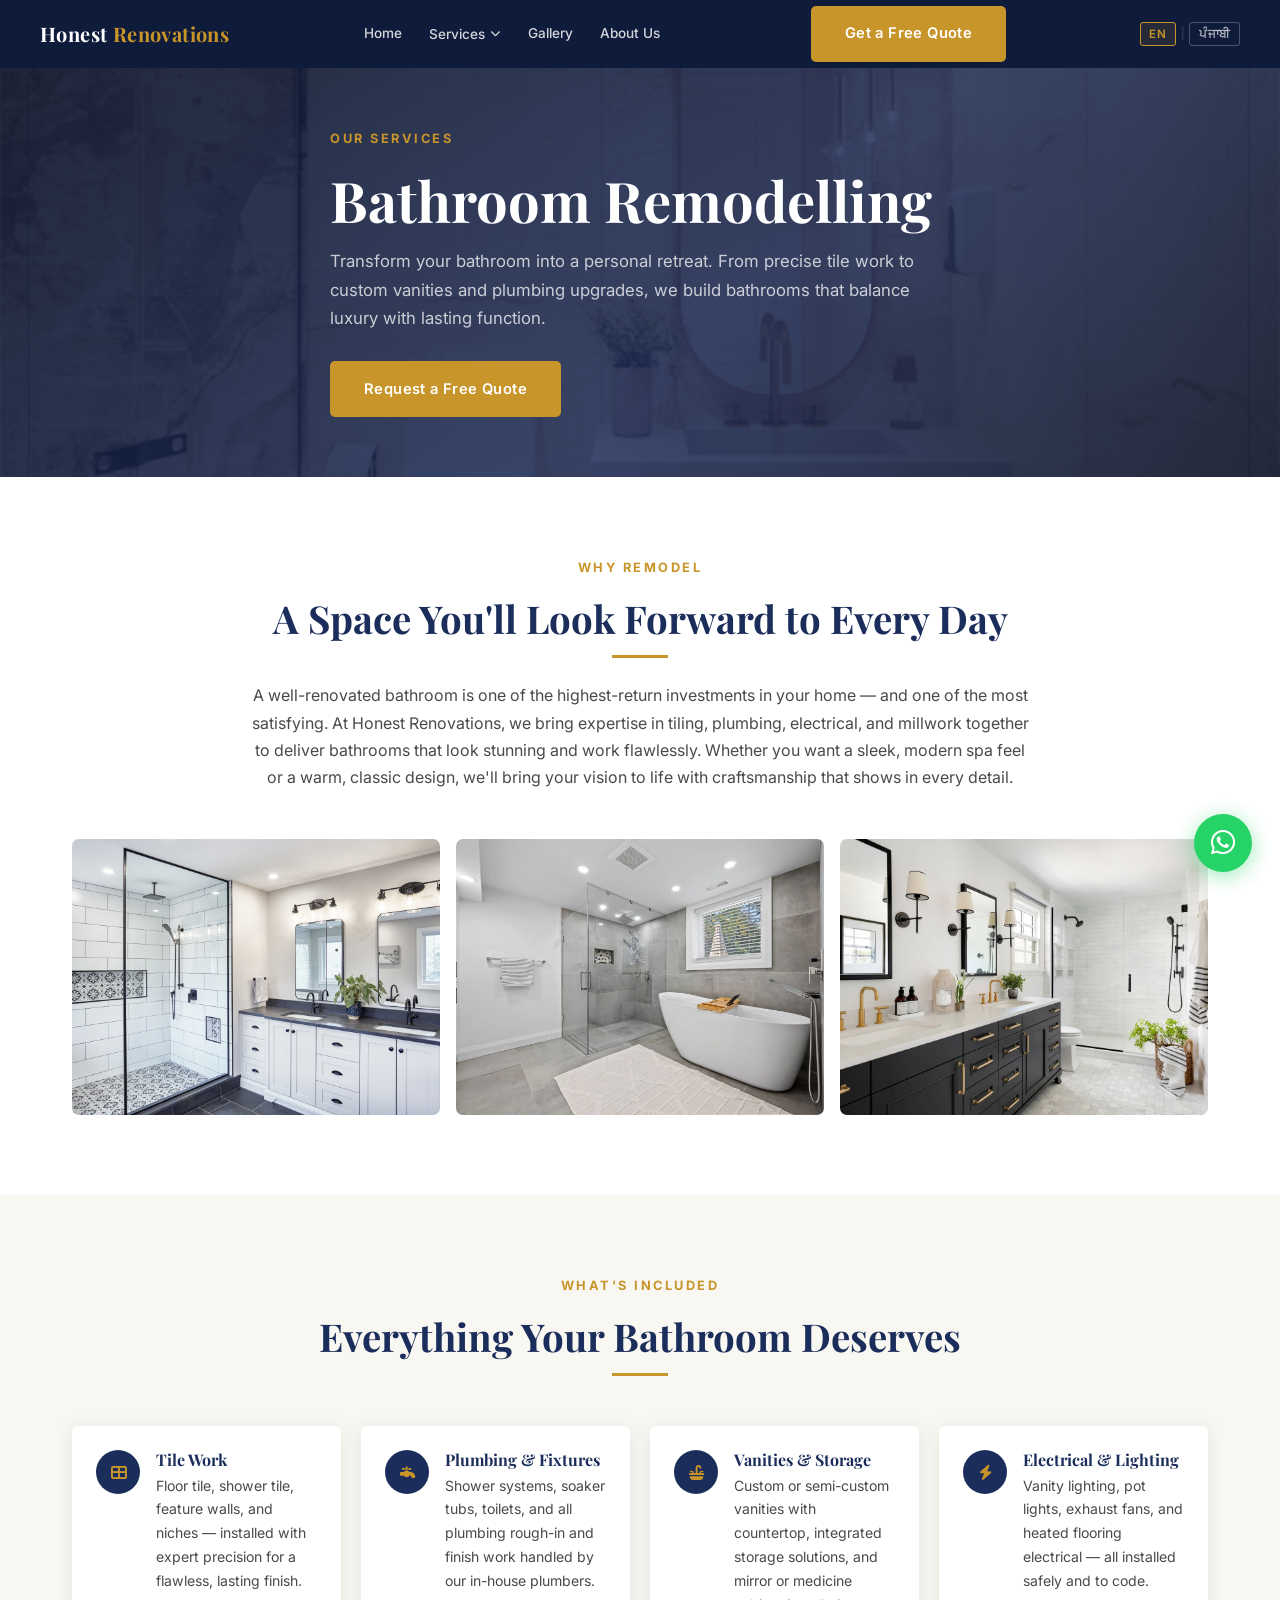
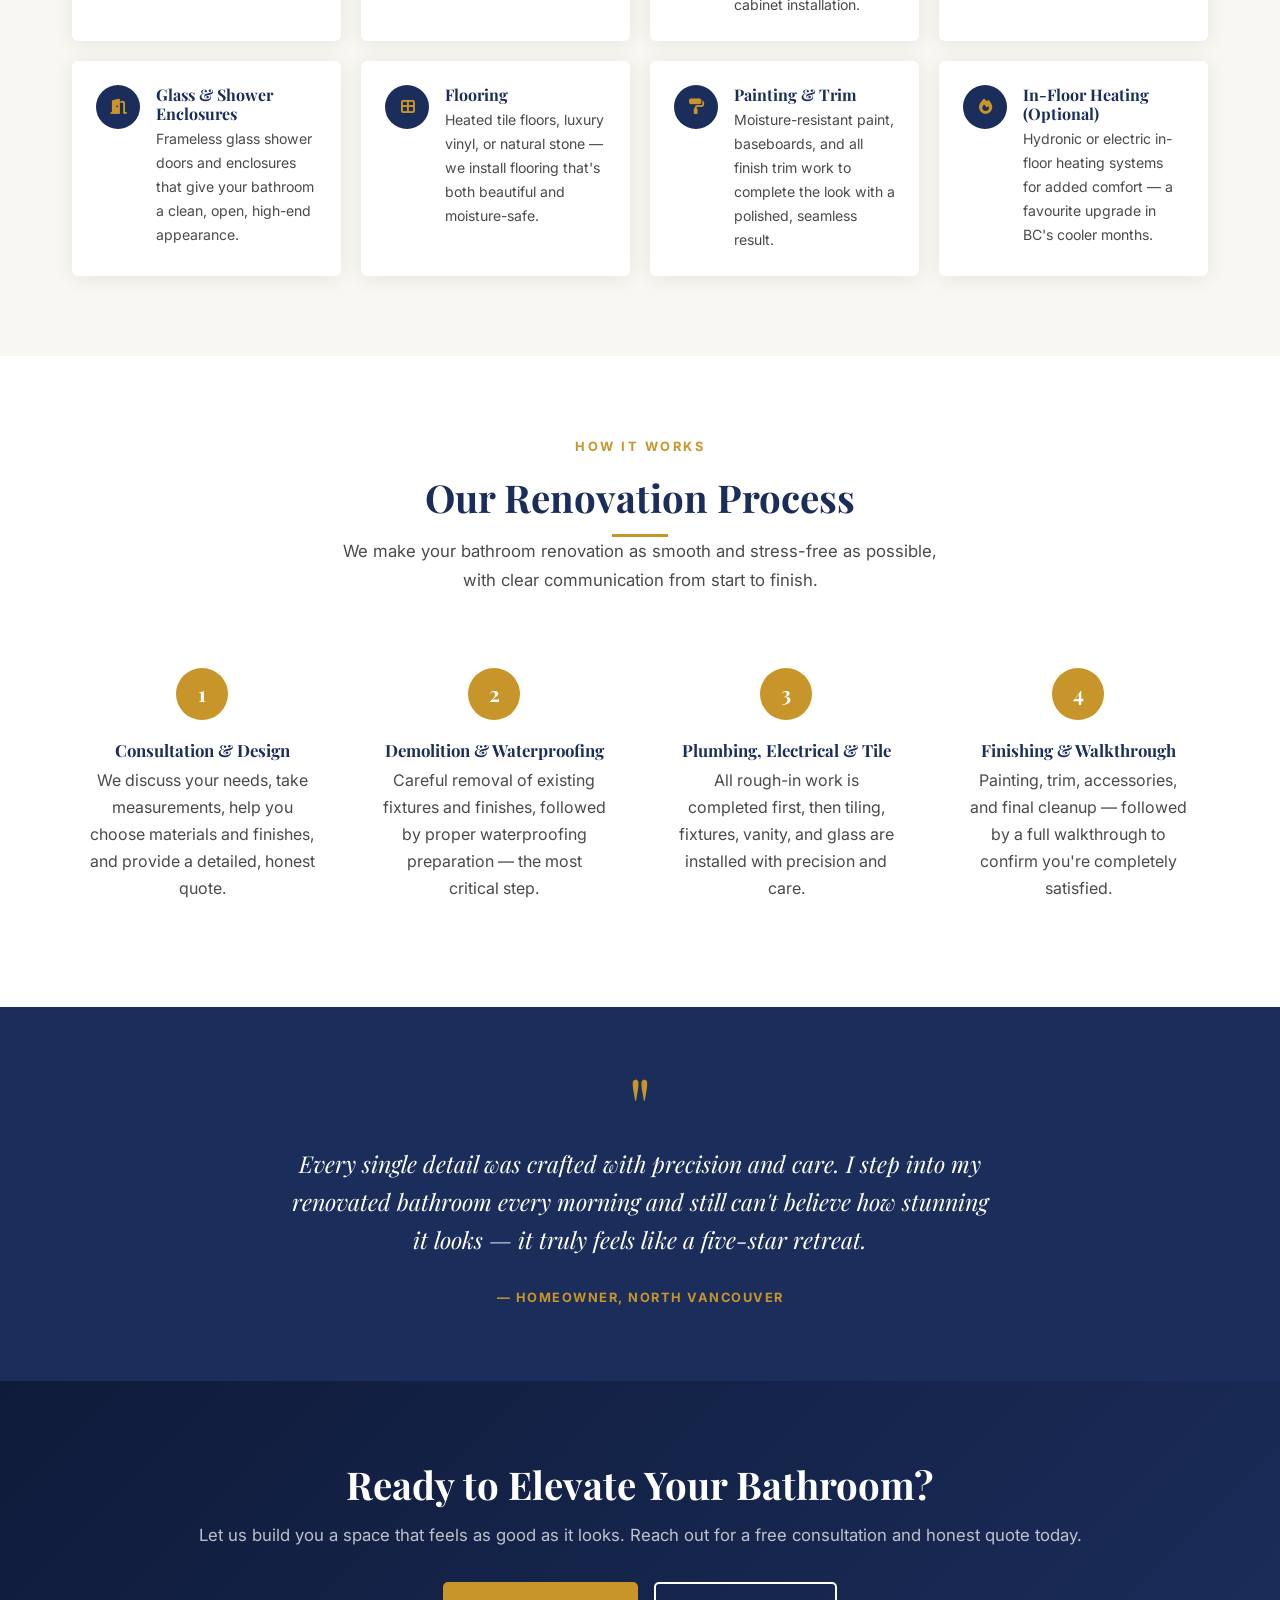
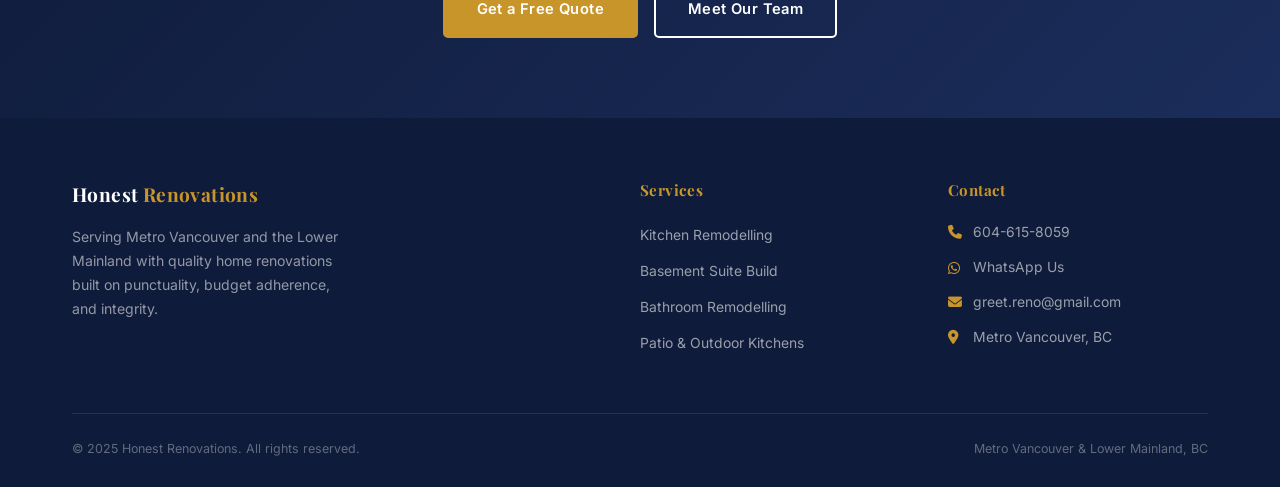
<file: bathroom.html>
<!DOCTYPE html>
<html lang="en">
<head>
  <meta charset="UTF-8">
  <meta name="viewport" content="width=device-width, initial-scale=1.0, viewport-fit=cover">
  <meta name="theme-color" content="#0F1B3A">
  <title>Bathroom Remodelling | Honest Renovations</title>
  <meta name="description" content="Expert bathroom remodelling across Metro Vancouver. Premium tile work, plumbing, vanities, glass enclosures, and more — on time and on budget.">
  <link rel="stylesheet" href="styles.css">
  <link rel="stylesheet" href="https://cdnjs.cloudflare.com/ajax/libs/font-awesome/6.5.1/css/all.min.css">
  <link rel="preconnect" href="https://fonts.googleapis.com">
  <link rel="preconnect" href="https://fonts.gstatic.com" crossorigin>
  <link href="https://fonts.googleapis.com/css2?family=Inter:wght@300;400;500;600;700&family=Playfair+Display:ital,wght@0,400;0,600;0,700;1,400;1,600&display=swap" rel="stylesheet">
</head>
<body>

  <nav class="nav" role="navigation">
    <div class="nav-inner">
      <a href="index.html" class="nav-logo">Honest <span>Renovations</span></a>
      <ul class="nav-links">
        <li><a href="index.html">Home</a></li>
        <li class="nav-dropdown">
          <button>Services <i class="fas fa-chevron-down" style="font-size:.65rem;"></i></button>
          <ul class="nav-dropdown-menu">
            <li><a href="kitchen.html">Kitchen Remodelling</a></li>
            <li><a href="basement.html">Basement Suite Build</a></li>
            <li><a href="bathroom.html" class="active">Bathroom Remodelling</a></li>
            <li><a href="patio.html">Patio &amp; Outdoor Kitchens</a></li>
          </ul>
        </li>
        <li><a href="gallery.html">Gallery</a></li>
        <li><a href="about.html">About Us</a></li>
      </ul>
      <a href="index.html#contact" class="btn btn-gold nav-cta">Get a Free Quote</a>
      <div class="lang-toggle">
        <button class="lang-btn" data-lang="en" onclick="setLang('en')">EN</button>
        <span class="lang-sep">|</span>
        <button class="lang-btn" data-lang="pa" onclick="setLang('pa')">ਪੰਜਾਬੀ</button>
      </div>
      <button class="nav-hamburger" aria-label="Open menu" onclick="toggleNav()">
        <span></span><span></span><span></span>
      </button>
    </div>
    <div class="nav-mobile" id="nav-mobile">
      <a href="index.html">Home</a>
      <a href="kitchen.html">Kitchen Remodelling</a>
      <a href="basement.html">Basement Suite Build</a>
      <a href="bathroom.html">Bathroom Remodelling</a>
      <a href="patio.html">Patio &amp; Outdoor Kitchens</a>
      <a href="gallery.html">Gallery</a>
      <a href="about.html">About Us</a>
      <a href="index.html#contact" class="btn btn-gold">Get a Free Quote</a>
      <div style="display:flex;gap:.5rem;padding:.75rem 0 .25rem;border-top:1px solid rgba(255,255,255,.08);margin-top:.25rem;">
        <button class="lang-btn" data-lang="en" onclick="setLang('en')">EN</button>
        <span class="lang-sep">|</span>
        <button class="lang-btn" data-lang="pa" onclick="setLang('pa')">ਪੰਜਾਬੀ</button>
      </div>
    </div>
  </nav>

  <section class="page-hero" style="background-image:url('images/bathroom/1.jpg');">
    <div class="page-hero-inner">
      <span class="eyebrow eyebrow-left">Our Services</span>
      <h1>Bathroom Remodelling</h1>
      <p>Transform your bathroom into a personal retreat. From precise tile work to custom vanities and plumbing upgrades, we build bathrooms that balance luxury with lasting function.</p>
      <a href="index.html#contact" class="btn btn-gold">Request a Free Quote</a>
    </div>
  </section>

  <section class="section">
    <div class="container">
      <div style="max-width:780px; margin:0 auto; text-align:center;">
        <span class="eyebrow">Why Remodel</span>
        <h2>A Space You'll Look Forward to Every Day</h2>
        <div class="gold-line"></div>
        <p style="margin-top:1.5rem;">A well-renovated bathroom is one of the highest-return investments in your home — and one of the most satisfying. At Honest Renovations, we bring expertise in tiling, plumbing, electrical, and millwork together to deliver bathrooms that look stunning and work flawlessly. Whether you want a sleek, modern spa feel or a warm, classic design, we'll bring your vision to life with craftsmanship that shows in every detail.</p>
      </div>
      <div class="service-photos">
        <div class="service-photo">
          <img src="images/bathroom/2.jpg" alt="Modern renovated bathroom" loading="lazy">
        </div>
        <div class="service-photo">
          <img src="images/bathroom/3.webp" alt="Bathroom vanity with modern fixtures" loading="lazy">
        </div>
        <div class="service-photo">
          <img src="images/bathroom/4.jpg" alt="Bathroom with double vanity" loading="lazy">
        </div>
      </div>
    </div>
  </section>

  <section class="section section-alt">
    <div class="container">
      <div class="section-header">
        <span class="eyebrow">What's Included</span>
        <h2>Everything Your Bathroom Deserves</h2>
        <div class="gold-line"></div>
      </div>
      <div class="includes-grid">
        <div class="include-item">
          <div class="include-icon"><i class="fas fa-th-large"></i></div>
          <div>
            <h4>Tile Work</h4>
            <p>Floor tile, shower tile, feature walls, and niches — installed with expert precision for a flawless, lasting finish.</p>
          </div>
        </div>
        <div class="include-item">
          <div class="include-icon"><i class="fas fa-faucet"></i></div>
          <div>
            <h4>Plumbing &amp; Fixtures</h4>
            <p>Shower systems, soaker tubs, toilets, and all plumbing rough-in and finish work handled by our in-house plumbers.</p>
          </div>
        </div>
        <div class="include-item">
          <div class="include-icon"><i class="fas fa-sink"></i></div>
          <div>
            <h4>Vanities &amp; Storage</h4>
            <p>Custom or semi-custom vanities with countertop, integrated storage solutions, and mirror or medicine cabinet installation.</p>
          </div>
        </div>
        <div class="include-item">
          <div class="include-icon"><i class="fas fa-bolt"></i></div>
          <div>
            <h4>Electrical &amp; Lighting</h4>
            <p>Vanity lighting, pot lights, exhaust fans, and heated flooring electrical — all installed safely and to code.</p>
          </div>
        </div>
        <div class="include-item">
          <div class="include-icon"><i class="fas fa-door-open"></i></div>
          <div>
            <h4>Glass &amp; Shower Enclosures</h4>
            <p>Frameless glass shower doors and enclosures that give your bathroom a clean, open, high-end appearance.</p>
          </div>
        </div>
        <div class="include-item">
          <div class="include-icon"><i class="fas fa-border-all"></i></div>
          <div>
            <h4>Flooring</h4>
            <p>Heated tile floors, luxury vinyl, or natural stone — we install flooring that's both beautiful and moisture-safe.</p>
          </div>
        </div>
        <div class="include-item">
          <div class="include-icon"><i class="fas fa-paint-roller"></i></div>
          <div>
            <h4>Painting &amp; Trim</h4>
            <p>Moisture-resistant paint, baseboards, and all finish trim work to complete the look with a polished, seamless result.</p>
          </div>
        </div>
        <div class="include-item">
          <div class="include-icon"><i class="fas fa-fire"></i></div>
          <div>
            <h4>In-Floor Heating (Optional)</h4>
            <p>Hydronic or electric in-floor heating systems for added comfort — a favourite upgrade in BC's cooler months.</p>
          </div>
        </div>
      </div>
    </div>
  </section>

  <section class="section">
    <div class="container">
      <div class="section-header">
        <span class="eyebrow">How It Works</span>
        <h2>Our Renovation Process</h2>
        <div class="gold-line"></div>
        <p>We make your bathroom renovation as smooth and stress-free as possible, with clear communication from start to finish.</p>
      </div>
      <div class="process-steps">
        <div class="process-step">
          <h4>Consultation &amp; Design</h4>
          <p>We discuss your needs, take measurements, help you choose materials and finishes, and provide a detailed, honest quote.</p>
        </div>
        <div class="process-step">
          <h4>Demolition &amp; Waterproofing</h4>
          <p>Careful removal of existing fixtures and finishes, followed by proper waterproofing preparation — the most critical step.</p>
        </div>
        <div class="process-step">
          <h4>Plumbing, Electrical &amp; Tile</h4>
          <p>All rough-in work is completed first, then tiling, fixtures, vanity, and glass are installed with precision and care.</p>
        </div>
        <div class="process-step">
          <h4>Finishing &amp; Walkthrough</h4>
          <p>Painting, trim, accessories, and final cleanup — followed by a full walkthrough to confirm you're completely satisfied.</p>
        </div>
      </div>
    </div>
  </section>

  <section class="quote-section">
    <div class="quote-inner">
      <span class="quote-mark">"</span>
      <p class="quote-text">Every single detail was crafted with precision and care. I step into my renovated bathroom every morning and still can't believe how stunning it looks — it truly feels like a five-star retreat.</p>
      <span class="quote-source">— Homeowner, North Vancouver</span>
    </div>
  </section>

  <section class="cta-section">
    <div class="container">
      <h2>Ready to Elevate Your Bathroom?</h2>
      <p>Let us build you a space that feels as good as it looks. Reach out for a free consultation and honest quote today.</p>
      <div class="cta-actions">
        <a href="index.html#contact" class="btn btn-gold">Get a Free Quote</a>
        <a href="about.html" class="btn btn-outline-white">Meet Our Team</a>
      </div>
    </div>
  </section>

  <footer>
    <div class="container">
      <div class="footer-grid">
        <div class="footer-brand">
          <span class="nav-logo">Honest <span>Renovations</span></span>
          <p>Serving Metro Vancouver and the Lower Mainland with quality home renovations built on punctuality, budget adherence, and integrity.</p>
        </div>
        <div class="footer-col">
          <h5>Services</h5>
          <ul>
            <li><a href="kitchen.html">Kitchen Remodelling</a></li>
            <li><a href="basement.html">Basement Suite Build</a></li>
            <li><a href="bathroom.html">Bathroom Remodelling</a></li>
            <li><a href="patio.html">Patio &amp; Outdoor Kitchens</a></li>
          </ul>
        </div>
        <div class="footer-col">
          <h5>Contact</h5>
          <div class="footer-contact-item"><i class="fas fa-phone"></i><a href="tel:6046158059">604-615-8059</a></div>
          <div class="footer-contact-item"><i class="fab fa-whatsapp"></i><a href="https://wa.me/16046158059" target="_blank" rel="noopener">WhatsApp Us</a></div>
          <div class="footer-contact-item"><i class="fas fa-envelope"></i><a href="mailto:greet.reno@gmail.com">greet.reno@gmail.com</a></div>
          <div class="footer-contact-item"><i class="fas fa-map-marker-alt"></i><span>Metro Vancouver, BC</span></div>
        </div>
      </div>
      <div class="footer-bottom">
        <p>&copy; 2025 Honest Renovations. All rights reserved.</p>
        <p>Metro Vancouver &amp; Lower Mainland, BC</p>
      </div>
    </div>
  </footer>

  <a href="https://wa.me/16046158059" class="whatsapp-fab" target="_blank" rel="noopener noreferrer" aria-label="Chat on WhatsApp">
    <i class="fab fa-whatsapp"></i>
  </a>

  <div id="google_translate_element" style="display:none"></div>
  <script>
    function toggleNav() { document.getElementById('nav-mobile').classList.toggle('open'); }
    document.querySelectorAll('.nav-mobile a').forEach(l => l.addEventListener('click', () => document.getElementById('nav-mobile').classList.remove('open')));
    function googleTranslateElementInit() {
      new google.translate.TranslateElement({ pageLanguage: 'en', includedLanguages: 'pa', autoDisplay: false }, 'google_translate_element');
    }
    function setLang(lang) {
      document.cookie = 'googtrans=/en/' + lang + '; path=/';
      document.cookie = 'googtrans=/en/' + lang + '; domain=.' + location.hostname + '; path=/';
      location.reload();
    }
    (function() {
      var m = document.cookie.match(/googtrans=\/en\/(\w+)/);
      var cur = (m && m[1] !== 'en') ? m[1] : 'en';
      document.querySelectorAll('.lang-btn').forEach(function(b) { b.classList.toggle('active', b.dataset.lang === cur); });
    })();
  </script>
  <script src="//translate.google.com/translate_a/element.js?cb=googleTranslateElementInit"></script>
</body>
</html>
</file>
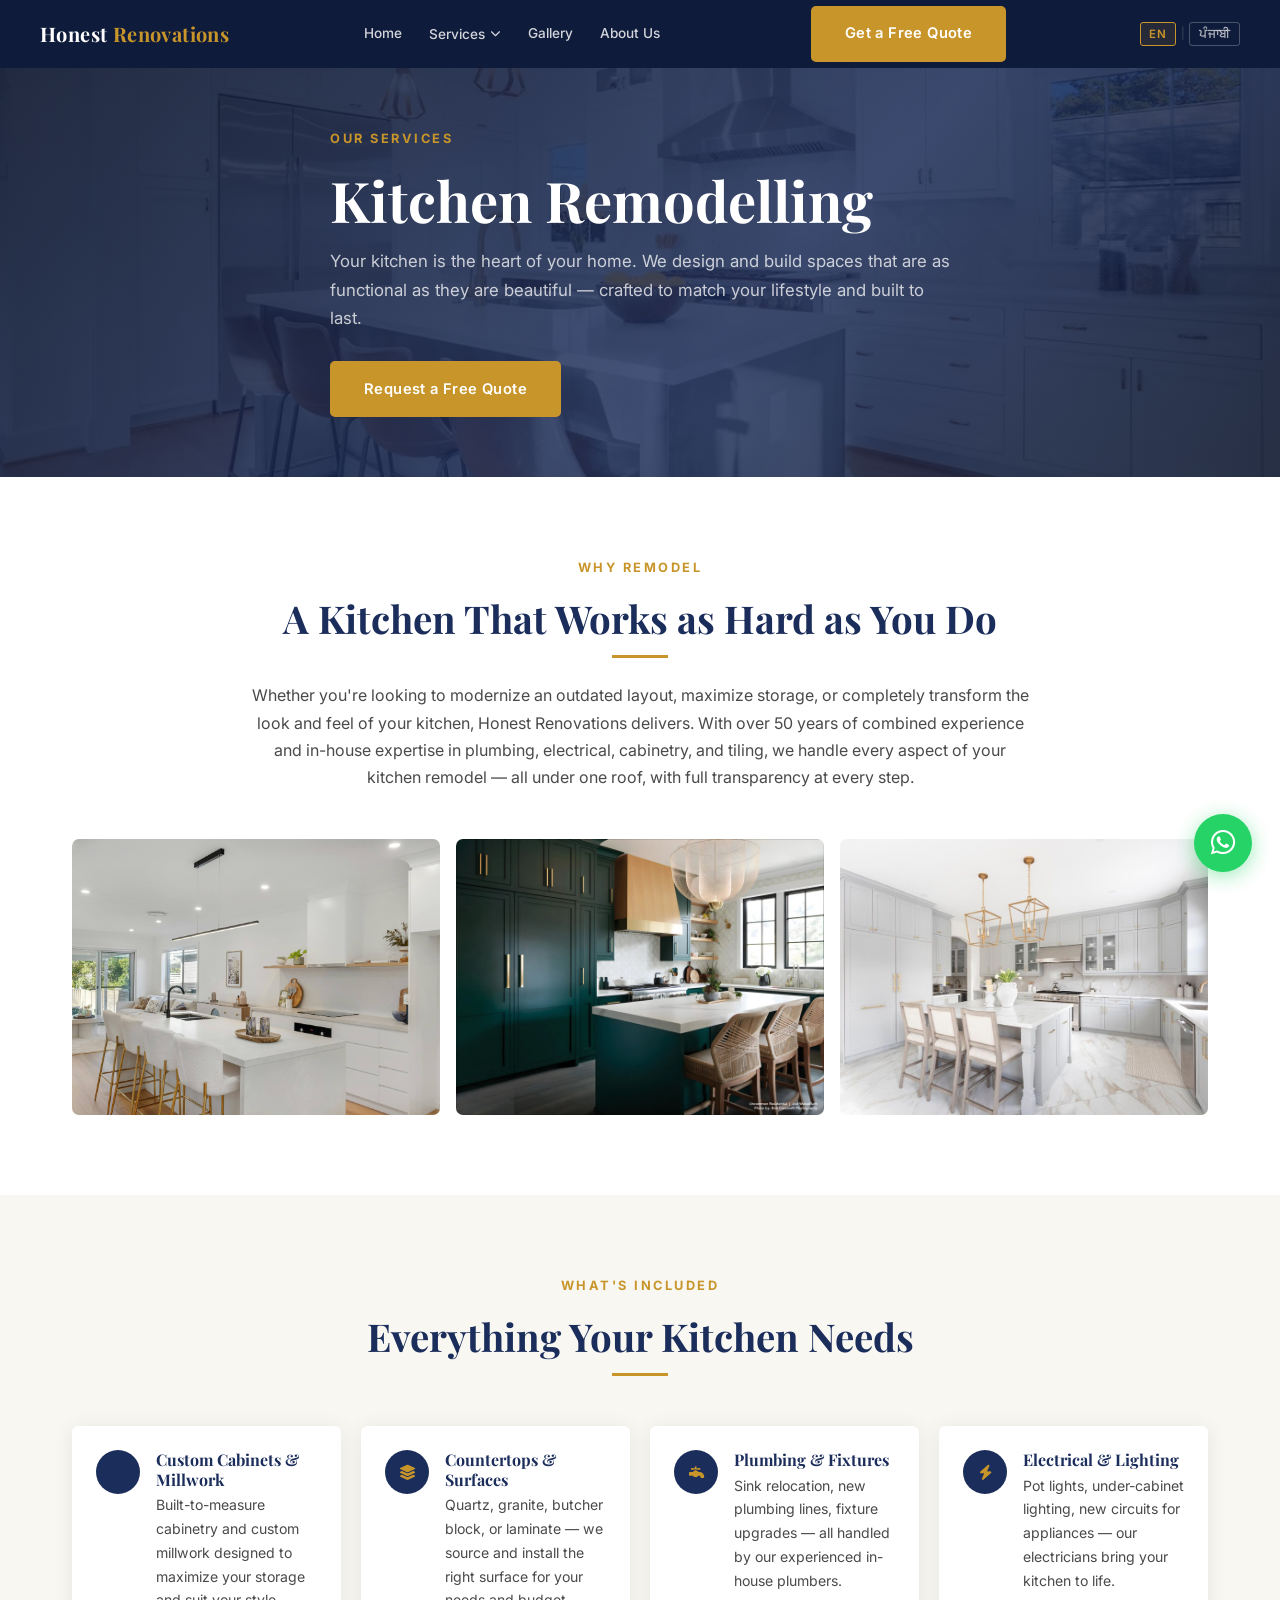
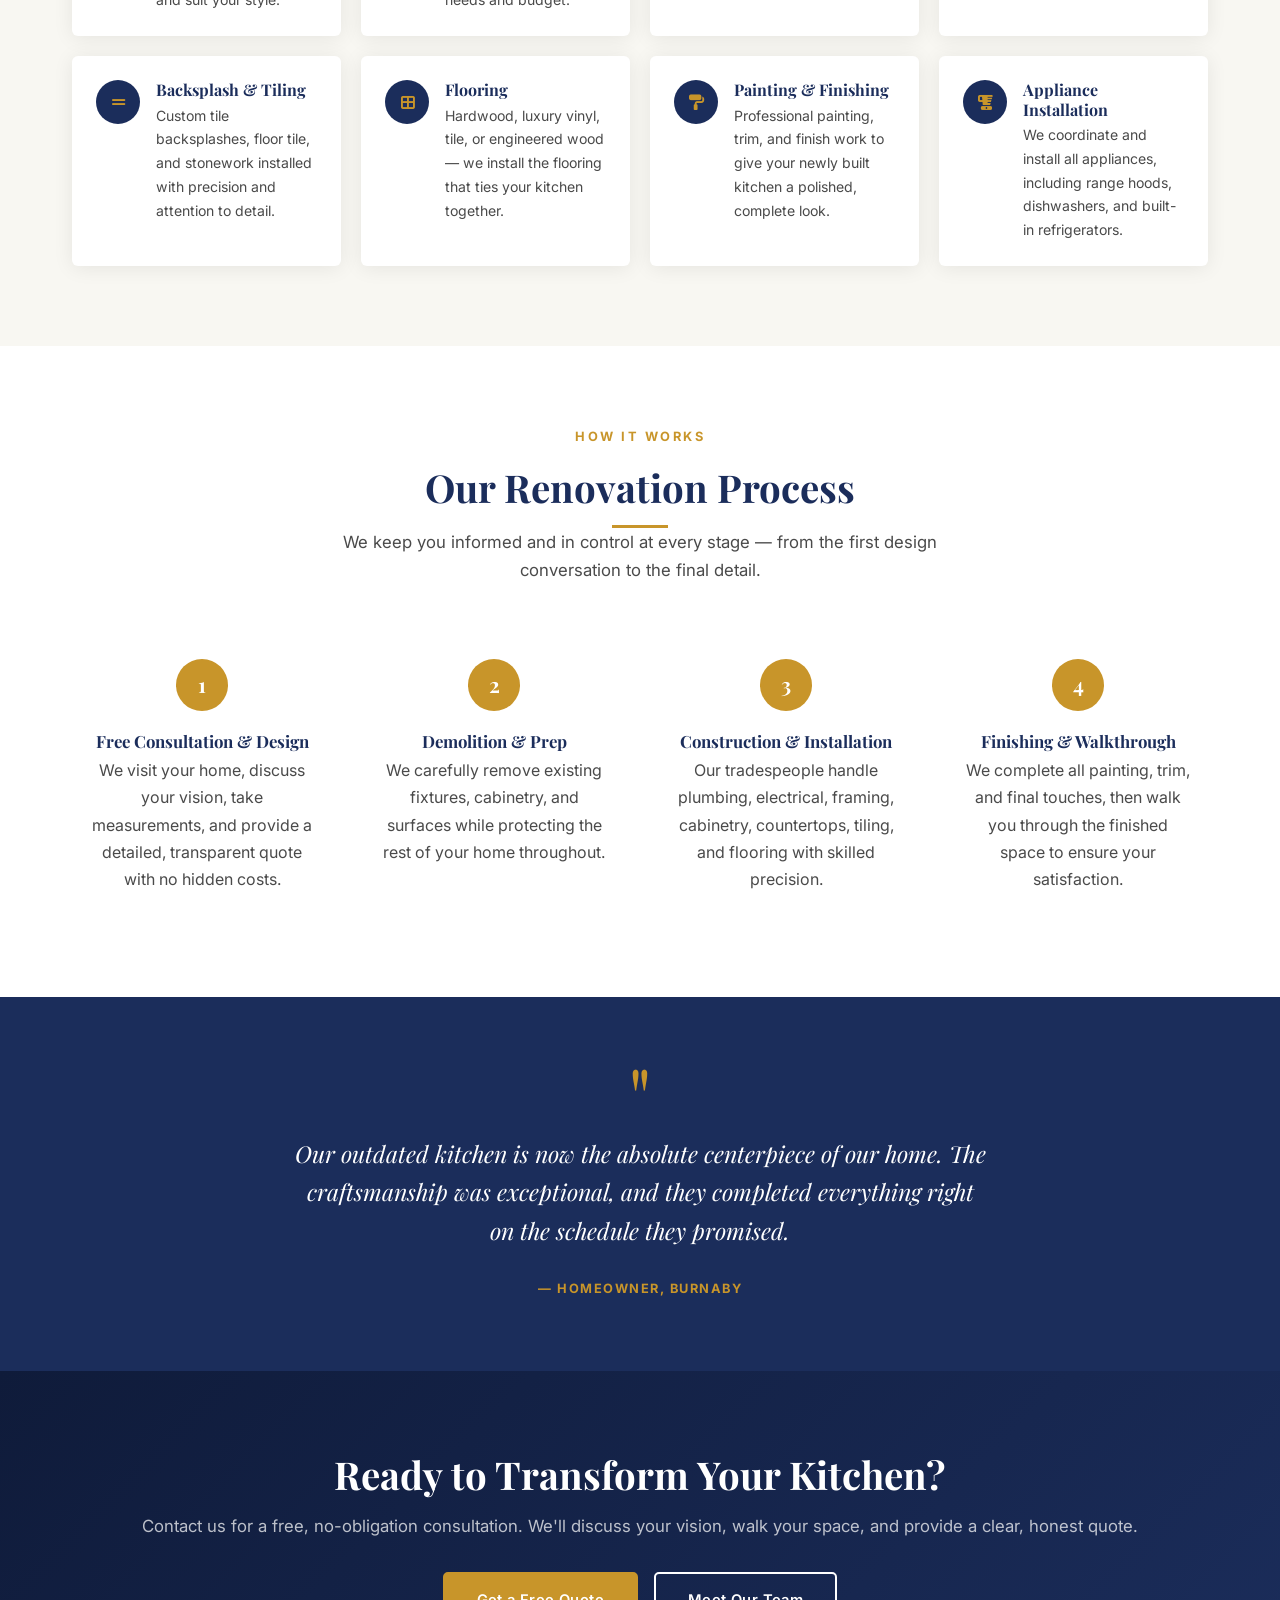
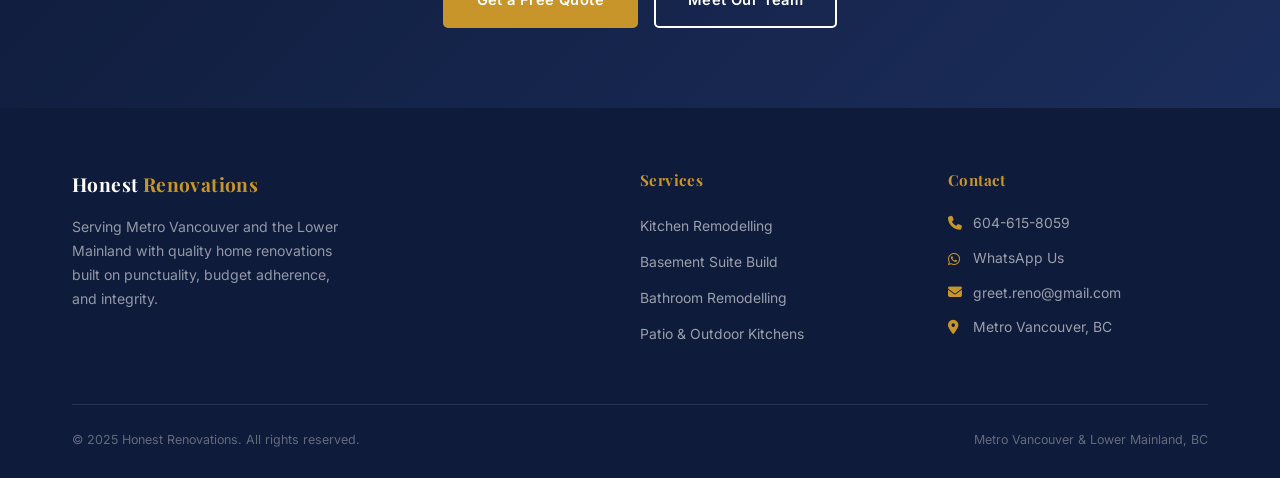
<file: kitchen.html>
<!DOCTYPE html>
<html lang="en">
<head>
  <meta charset="UTF-8">
  <meta name="viewport" content="width=device-width, initial-scale=1.0, viewport-fit=cover">
  <meta name="theme-color" content="#0F1B3A">
  <title>Kitchen Remodelling | Honest Renovations</title>
  <meta name="description" content="Expert kitchen remodelling across Metro Vancouver. Custom cabinets, countertops, plumbing, electrical, and more — on time and on budget.">
  <link rel="stylesheet" href="styles.css">
  <link rel="stylesheet" href="https://cdnjs.cloudflare.com/ajax/libs/font-awesome/6.5.1/css/all.min.css">
  <link rel="preconnect" href="https://fonts.googleapis.com">
  <link rel="preconnect" href="https://fonts.gstatic.com" crossorigin>
  <link href="https://fonts.googleapis.com/css2?family=Inter:wght@300;400;500;600;700&family=Playfair+Display:ital,wght@0,400;0,600;0,700;1,400;1,600&display=swap" rel="stylesheet">
</head>
<body>

  <nav class="nav" role="navigation">
    <div class="nav-inner">
      <a href="index.html" class="nav-logo">Honest <span>Renovations</span></a>
      <ul class="nav-links">
        <li><a href="index.html">Home</a></li>
        <li class="nav-dropdown">
          <button>Services <i class="fas fa-chevron-down" style="font-size:.65rem;"></i></button>
          <ul class="nav-dropdown-menu">
            <li><a href="kitchen.html" class="active">Kitchen Remodelling</a></li>
            <li><a href="basement.html">Basement Suite Build</a></li>
            <li><a href="bathroom.html">Bathroom Remodelling</a></li>
            <li><a href="patio.html">Patio &amp; Outdoor Kitchens</a></li>
          </ul>
        </li>
        <li><a href="gallery.html">Gallery</a></li>
        <li><a href="about.html">About Us</a></li>
      </ul>
      <a href="index.html#contact" class="btn btn-gold nav-cta">Get a Free Quote</a>
      <div class="lang-toggle">
        <button class="lang-btn" data-lang="en" onclick="setLang('en')">EN</button>
        <span class="lang-sep">|</span>
        <button class="lang-btn" data-lang="pa" onclick="setLang('pa')">ਪੰਜਾਬੀ</button>
      </div>
      <button class="nav-hamburger" aria-label="Open menu" onclick="toggleNav()">
        <span></span><span></span><span></span>
      </button>
    </div>
    <div class="nav-mobile" id="nav-mobile">
      <a href="index.html">Home</a>
      <a href="kitchen.html">Kitchen Remodelling</a>
      <a href="basement.html">Basement Suite Build</a>
      <a href="bathroom.html">Bathroom Remodelling</a>
      <a href="patio.html">Patio &amp; Outdoor Kitchens</a>
      <a href="gallery.html">Gallery</a>
      <a href="about.html">About Us</a>
      <a href="index.html#contact" class="btn btn-gold">Get a Free Quote</a>
      <div style="display:flex;gap:.5rem;padding:.75rem 0 .25rem;border-top:1px solid rgba(255,255,255,.08);margin-top:.25rem;">
        <button class="lang-btn" data-lang="en" onclick="setLang('en')">EN</button>
        <span class="lang-sep">|</span>
        <button class="lang-btn" data-lang="pa" onclick="setLang('pa')">ਪੰਜਾਬੀ</button>
      </div>
    </div>
  </nav>

  <section class="page-hero" style="background-image:url('images/kitchen/1.jpg');">
    <div class="page-hero-inner">
      <span class="eyebrow eyebrow-left">Our Services</span>
      <h1>Kitchen Remodelling</h1>
      <p>Your kitchen is the heart of your home. We design and build spaces that are as functional as they are beautiful — crafted to match your lifestyle and built to last.</p>
      <a href="index.html#contact" class="btn btn-gold">Request a Free Quote</a>
    </div>
  </section>

  <section class="section">
    <div class="container">
      <div style="max-width:780px; margin:0 auto; text-align:center;">
        <span class="eyebrow">Why Remodel</span>
        <h2>A Kitchen That Works as Hard as You Do</h2>
        <div class="gold-line"></div>
        <p style="margin-top:1.5rem;">Whether you're looking to modernize an outdated layout, maximize storage, or completely transform the look and feel of your kitchen, Honest Renovations delivers. With over 50 years of combined experience and in-house expertise in plumbing, electrical, cabinetry, and tiling, we handle every aspect of your kitchen remodel — all under one roof, with full transparency at every step.</p>
      </div>
      <div class="service-photos">
        <div class="service-photo">
          <img src="images/kitchen/2.jpg" alt="Modern kitchen renovation" loading="lazy">
        </div>
        <div class="service-photo">
          <img src="images/kitchen/3.jpg" alt="Kitchen with island and pendant lights" loading="lazy">
        </div>
        <div class="service-photo">
          <img src="images/kitchen/4.jpg" alt="Contemporary kitchen design" loading="lazy">
        </div>
      </div>
    </div>
  </section>

  <section class="section section-alt">
    <div class="container">
      <div class="section-header">
        <span class="eyebrow">What's Included</span>
        <h2>Everything Your Kitchen Needs</h2>
        <div class="gold-line"></div>
      </div>
      <div class="includes-grid">
        <div class="include-item">
          <div class="include-icon"><i class="fas fa-cabinet-filing"></i></div>
          <div>
            <h4>Custom Cabinets &amp; Millwork</h4>
            <p>Built-to-measure cabinetry and custom millwork designed to maximize your storage and suit your style.</p>
          </div>
        </div>
        <div class="include-item">
          <div class="include-icon"><i class="fas fa-layer-group"></i></div>
          <div>
            <h4>Countertops &amp; Surfaces</h4>
            <p>Quartz, granite, butcher block, or laminate — we source and install the right surface for your needs and budget.</p>
          </div>
        </div>
        <div class="include-item">
          <div class="include-icon"><i class="fas fa-faucet"></i></div>
          <div>
            <h4>Plumbing &amp; Fixtures</h4>
            <p>Sink relocation, new plumbing lines, fixture upgrades — all handled by our experienced in-house plumbers.</p>
          </div>
        </div>
        <div class="include-item">
          <div class="include-icon"><i class="fas fa-bolt"></i></div>
          <div>
            <h4>Electrical &amp; Lighting</h4>
            <p>Pot lights, under-cabinet lighting, new circuits for appliances — our electricians bring your kitchen to life.</p>
          </div>
        </div>
        <div class="include-item">
          <div class="include-icon"><i class="fas fa-grip-lines"></i></div>
          <div>
            <h4>Backsplash &amp; Tiling</h4>
            <p>Custom tile backsplashes, floor tile, and stonework installed with precision and attention to detail.</p>
          </div>
        </div>
        <div class="include-item">
          <div class="include-icon"><i class="fas fa-border-all"></i></div>
          <div>
            <h4>Flooring</h4>
            <p>Hardwood, luxury vinyl, tile, or engineered wood — we install the flooring that ties your kitchen together.</p>
          </div>
        </div>
        <div class="include-item">
          <div class="include-icon"><i class="fas fa-paint-roller"></i></div>
          <div>
            <h4>Painting &amp; Finishing</h4>
            <p>Professional painting, trim, and finish work to give your newly built kitchen a polished, complete look.</p>
          </div>
        </div>
        <div class="include-item">
          <div class="include-icon"><i class="fas fa-blender"></i></div>
          <div>
            <h4>Appliance Installation</h4>
            <p>We coordinate and install all appliances, including range hoods, dishwashers, and built-in refrigerators.</p>
          </div>
        </div>
      </div>
    </div>
  </section>

  <section class="section">
    <div class="container">
      <div class="section-header">
        <span class="eyebrow">How It Works</span>
        <h2>Our Renovation Process</h2>
        <div class="gold-line"></div>
        <p>We keep you informed and in control at every stage — from the first design conversation to the final detail.</p>
      </div>
      <div class="process-steps">
        <div class="process-step">
          <h4>Free Consultation &amp; Design</h4>
          <p>We visit your home, discuss your vision, take measurements, and provide a detailed, transparent quote with no hidden costs.</p>
        </div>
        <div class="process-step">
          <h4>Demolition &amp; Prep</h4>
          <p>We carefully remove existing fixtures, cabinetry, and surfaces while protecting the rest of your home throughout.</p>
        </div>
        <div class="process-step">
          <h4>Construction &amp; Installation</h4>
          <p>Our tradespeople handle plumbing, electrical, framing, cabinetry, countertops, tiling, and flooring with skilled precision.</p>
        </div>
        <div class="process-step">
          <h4>Finishing &amp; Walkthrough</h4>
          <p>We complete all painting, trim, and final touches, then walk you through the finished space to ensure your satisfaction.</p>
        </div>
      </div>
    </div>
  </section>

  <section class="quote-section">
    <div class="quote-inner">
      <span class="quote-mark">"</span>
      <p class="quote-text">Our outdated kitchen is now the absolute centerpiece of our home. The craftsmanship was exceptional, and they completed everything right on the schedule they promised.</p>
      <span class="quote-source">— Homeowner, Burnaby</span>
    </div>
  </section>

  <section class="cta-section">
    <div class="container">
      <h2>Ready to Transform Your Kitchen?</h2>
      <p>Contact us for a free, no-obligation consultation. We'll discuss your vision, walk your space, and provide a clear, honest quote.</p>
      <div class="cta-actions">
        <a href="index.html#contact" class="btn btn-gold">Get a Free Quote</a>
        <a href="about.html" class="btn btn-outline-white">Meet Our Team</a>
      </div>
    </div>
  </section>

  <footer>
    <div class="container">
      <div class="footer-grid">
        <div class="footer-brand">
          <span class="nav-logo">Honest <span>Renovations</span></span>
          <p>Serving Metro Vancouver and the Lower Mainland with quality home renovations built on punctuality, budget adherence, and integrity.</p>
        </div>
        <div class="footer-col">
          <h5>Services</h5>
          <ul>
            <li><a href="kitchen.html">Kitchen Remodelling</a></li>
            <li><a href="basement.html">Basement Suite Build</a></li>
            <li><a href="bathroom.html">Bathroom Remodelling</a></li>
            <li><a href="patio.html">Patio &amp; Outdoor Kitchens</a></li>
          </ul>
        </div>
        <div class="footer-col">
          <h5>Contact</h5>
          <div class="footer-contact-item"><i class="fas fa-phone"></i><a href="tel:6046158059">604-615-8059</a></div>
          <div class="footer-contact-item"><i class="fab fa-whatsapp"></i><a href="https://wa.me/16046158059" target="_blank" rel="noopener">WhatsApp Us</a></div>
          <div class="footer-contact-item"><i class="fas fa-envelope"></i><a href="mailto:greet.reno@gmail.com">greet.reno@gmail.com</a></div>
          <div class="footer-contact-item"><i class="fas fa-map-marker-alt"></i><span>Metro Vancouver, BC</span></div>
        </div>
      </div>
      <div class="footer-bottom">
        <p>&copy; 2025 Honest Renovations. All rights reserved.</p>
        <p>Metro Vancouver &amp; Lower Mainland, BC</p>
      </div>
    </div>
  </footer>

  <a href="https://wa.me/16046158059" class="whatsapp-fab" target="_blank" rel="noopener noreferrer" aria-label="Chat on WhatsApp">
    <i class="fab fa-whatsapp"></i>
  </a>

  <div id="google_translate_element" style="display:none"></div>
  <script>
    function toggleNav() { document.getElementById('nav-mobile').classList.toggle('open'); }
    document.querySelectorAll('.nav-mobile a').forEach(l => l.addEventListener('click', () => document.getElementById('nav-mobile').classList.remove('open')));
    function googleTranslateElementInit() {
      new google.translate.TranslateElement({ pageLanguage: 'en', includedLanguages: 'pa', autoDisplay: false }, 'google_translate_element');
    }
    function setLang(lang) {
      document.cookie = 'googtrans=/en/' + lang + '; path=/';
      document.cookie = 'googtrans=/en/' + lang + '; domain=.' + location.hostname + '; path=/';
      location.reload();
    }
    (function() {
      var m = document.cookie.match(/googtrans=\/en\/(\w+)/);
      var cur = (m && m[1] !== 'en') ? m[1] : 'en';
      document.querySelectorAll('.lang-btn').forEach(function(b) { b.classList.toggle('active', b.dataset.lang === cur); });
    })();
  </script>
  <script src="//translate.google.com/translate_a/element.js?cb=googleTranslateElementInit"></script>
</body>
</html>
</file>
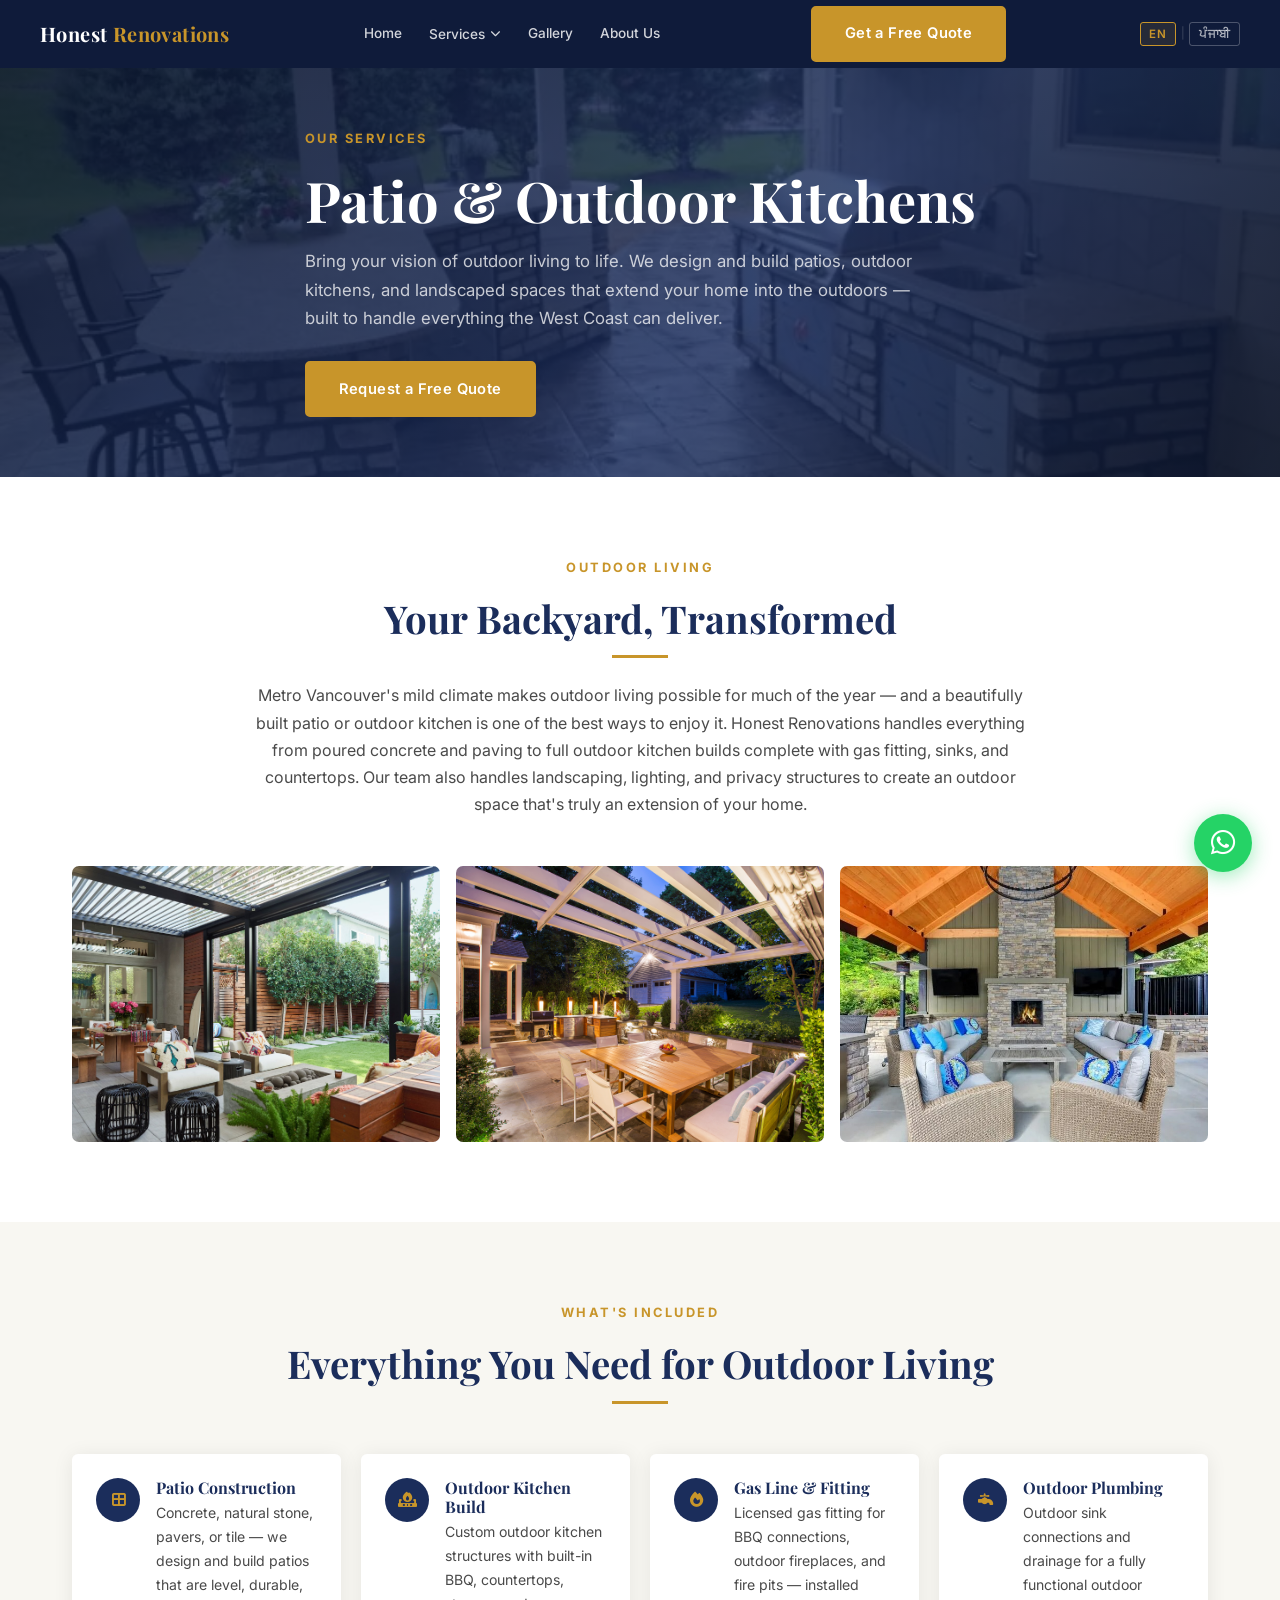
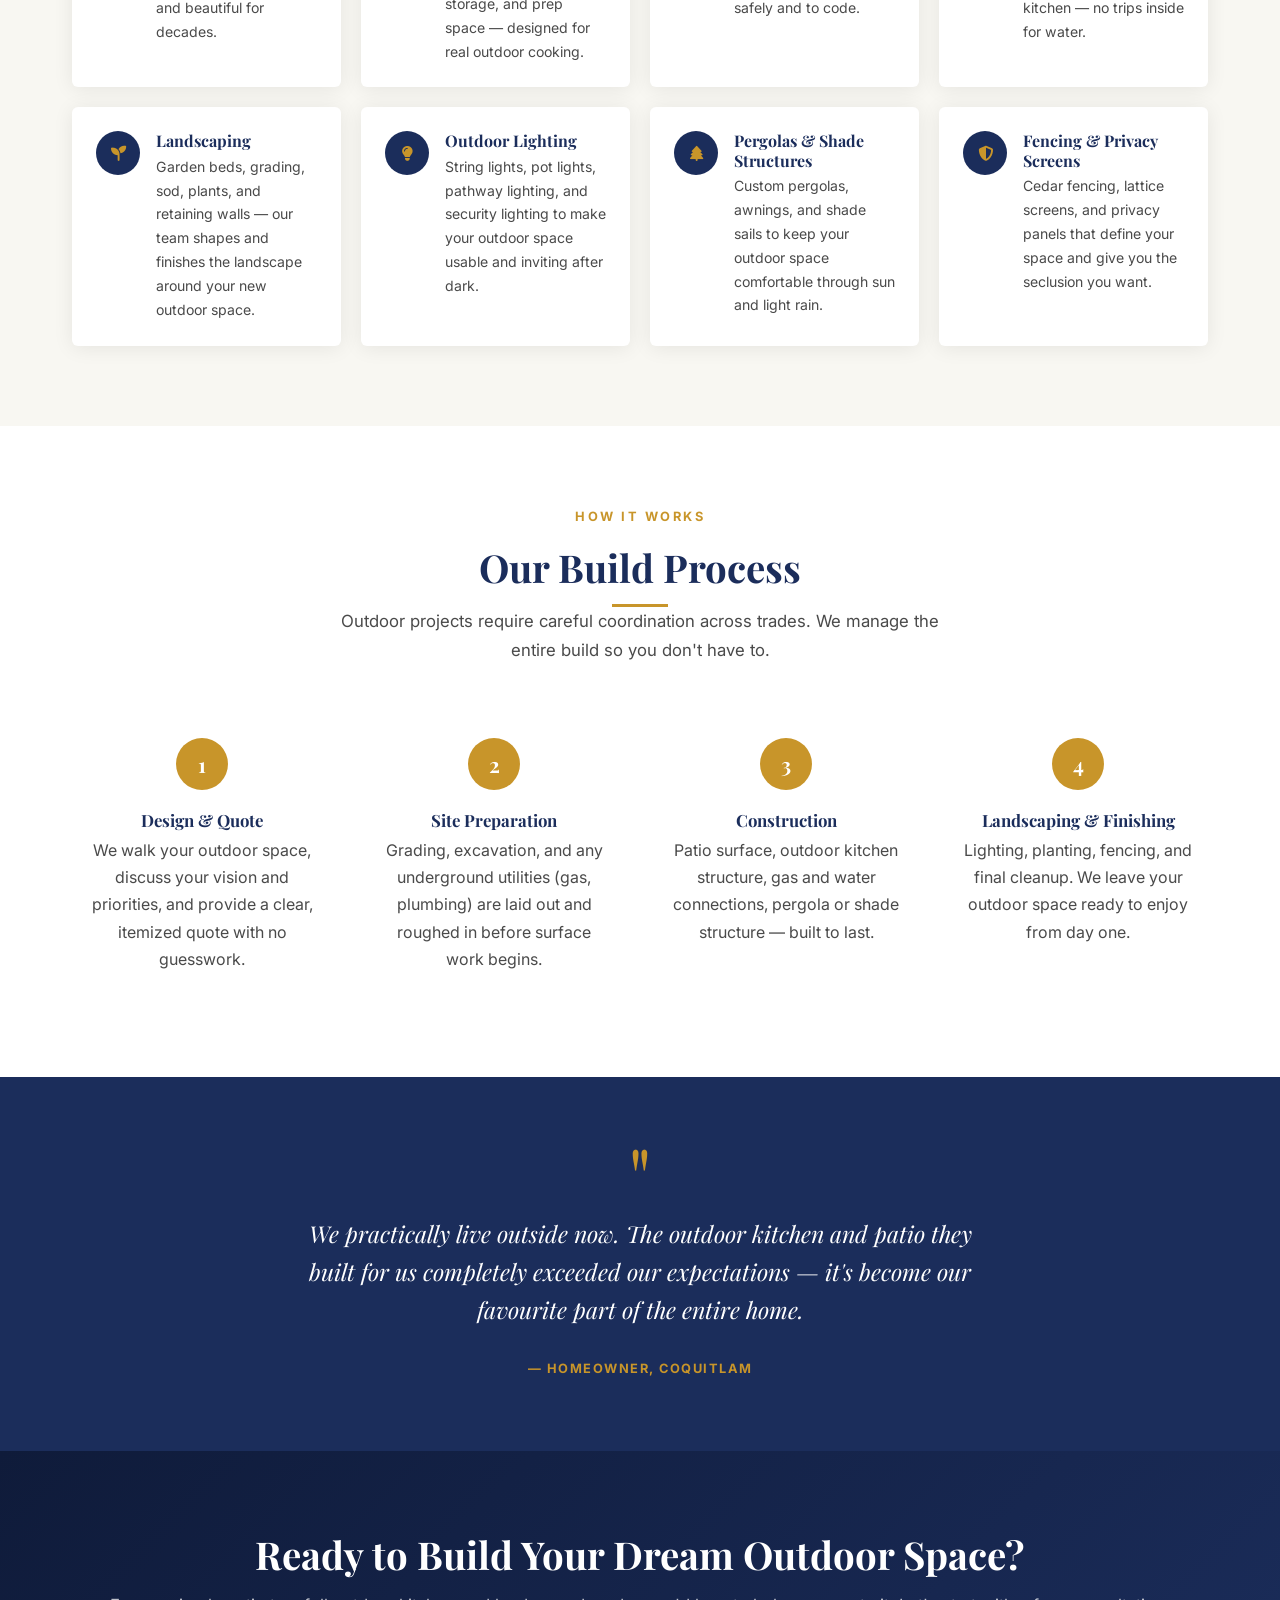
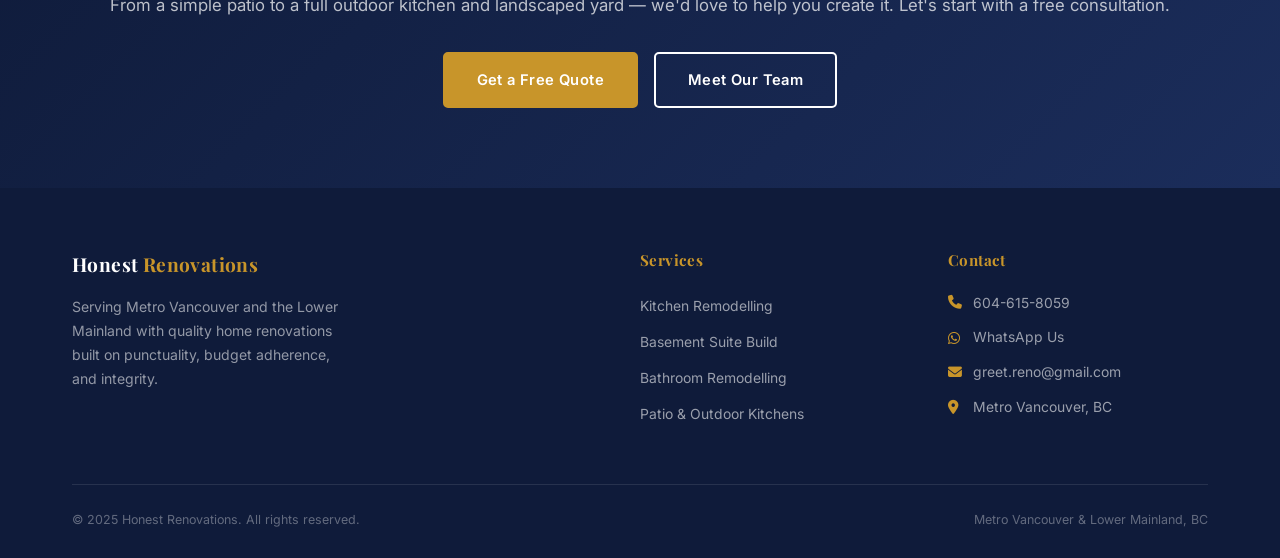
<file: patio.html>
<!DOCTYPE html>
<html lang="en">
<head>
  <meta charset="UTF-8">
  <meta name="viewport" content="width=device-width, initial-scale=1.0, viewport-fit=cover">
  <meta name="theme-color" content="#0F1B3A">
  <title>Patio &amp; Outdoor Kitchens | Honest Renovations</title>
  <meta name="description" content="Custom patio builds and outdoor kitchens across Metro Vancouver. Gas fitting, landscaping, outdoor lighting, and more — built for West Coast living.">
  <link rel="stylesheet" href="styles.css">
  <link rel="stylesheet" href="https://cdnjs.cloudflare.com/ajax/libs/font-awesome/6.5.1/css/all.min.css">
  <link rel="preconnect" href="https://fonts.googleapis.com">
  <link rel="preconnect" href="https://fonts.gstatic.com" crossorigin>
  <link href="https://fonts.googleapis.com/css2?family=Inter:wght@300;400;500;600;700&family=Playfair+Display:ital,wght@0,400;0,600;0,700;1,400;1,600&display=swap" rel="stylesheet">
</head>
<body>

  <nav class="nav" role="navigation">
    <div class="nav-inner">
      <a href="index.html" class="nav-logo">Honest <span>Renovations</span></a>
      <ul class="nav-links">
        <li><a href="index.html">Home</a></li>
        <li class="nav-dropdown">
          <button>Services <i class="fas fa-chevron-down" style="font-size:.65rem;"></i></button>
          <ul class="nav-dropdown-menu">
            <li><a href="kitchen.html">Kitchen Remodelling</a></li>
            <li><a href="basement.html">Basement Suite Build</a></li>
            <li><a href="bathroom.html">Bathroom Remodelling</a></li>
            <li><a href="patio.html" class="active">Patio &amp; Outdoor Kitchens</a></li>
          </ul>
        </li>
        <li><a href="gallery.html">Gallery</a></li>
        <li><a href="about.html">About Us</a></li>
      </ul>
      <a href="index.html#contact" class="btn btn-gold nav-cta">Get a Free Quote</a>
      <div class="lang-toggle">
        <button class="lang-btn" data-lang="en" onclick="setLang('en')">EN</button>
        <span class="lang-sep">|</span>
        <button class="lang-btn" data-lang="pa" onclick="setLang('pa')">ਪੰਜਾਬੀ</button>
      </div>
      <button class="nav-hamburger" aria-label="Open menu" onclick="toggleNav()">
        <span></span><span></span><span></span>
      </button>
    </div>
    <div class="nav-mobile" id="nav-mobile">
      <a href="index.html">Home</a>
      <a href="kitchen.html">Kitchen Remodelling</a>
      <a href="basement.html">Basement Suite Build</a>
      <a href="bathroom.html">Bathroom Remodelling</a>
      <a href="patio.html">Patio &amp; Outdoor Kitchens</a>
      <a href="gallery.html">Gallery</a>
      <a href="about.html">About Us</a>
      <a href="index.html#contact" class="btn btn-gold">Get a Free Quote</a>
      <div style="display:flex;gap:.5rem;padding:.75rem 0 .25rem;border-top:1px solid rgba(255,255,255,.08);margin-top:.25rem;">
        <button class="lang-btn" data-lang="en" onclick="setLang('en')">EN</button>
        <span class="lang-sep">|</span>
        <button class="lang-btn" data-lang="pa" onclick="setLang('pa')">ਪੰਜਾਬੀ</button>
      </div>
    </div>
  </nav>

  <section class="page-hero" style="background-image:url('images/patio/1.jpg');">
    <div class="page-hero-inner">
      <span class="eyebrow eyebrow-left">Our Services</span>
      <h1>Patio &amp; Outdoor Kitchens</h1>
      <p>Bring your vision of outdoor living to life. We design and build patios, outdoor kitchens, and landscaped spaces that extend your home into the outdoors — built to handle everything the West Coast can deliver.</p>
      <a href="index.html#contact" class="btn btn-gold">Request a Free Quote</a>
    </div>
  </section>

  <section class="section">
    <div class="container">
      <div style="max-width:780px; margin:0 auto; text-align:center;">
        <span class="eyebrow">Outdoor Living</span>
        <h2>Your Backyard, Transformed</h2>
        <div class="gold-line"></div>
        <p style="margin-top:1.5rem;">Metro Vancouver's mild climate makes outdoor living possible for much of the year — and a beautifully built patio or outdoor kitchen is one of the best ways to enjoy it. Honest Renovations handles everything from poured concrete and paving to full outdoor kitchen builds complete with gas fitting, sinks, and countertops. Our team also handles landscaping, lighting, and privacy structures to create an outdoor space that's truly an extension of your home.</p>
      </div>
      <div class="service-photos">
        <div class="service-photo">
          <img src="images/patio/2.jpg" alt="Modern outdoor patio area" loading="lazy">
        </div>
        <div class="service-photo">
          <img src="images/patio/3.jpg" alt="Outdoor kitchen build" loading="lazy">
        </div>
        <div class="service-photo">
          <img src="images/patio/4.jpg" alt="Home exterior with landscaping" loading="lazy">
        </div>
      </div>
    </div>
  </section>

  <section class="section section-alt">
    <div class="container">
      <div class="section-header">
        <span class="eyebrow">What's Included</span>
        <h2>Everything You Need for Outdoor Living</h2>
        <div class="gold-line"></div>
      </div>
      <div class="includes-grid">
        <div class="include-item">
          <div class="include-icon"><i class="fas fa-border-all"></i></div>
          <div>
            <h4>Patio Construction</h4>
            <p>Concrete, natural stone, pavers, or tile — we design and build patios that are level, durable, and beautiful for decades.</p>
          </div>
        </div>
        <div class="include-item">
          <div class="include-icon"><i class="fas fa-fire-burner"></i></div>
          <div>
            <h4>Outdoor Kitchen Build</h4>
            <p>Custom outdoor kitchen structures with built-in BBQ, countertops, storage, and prep space — designed for real outdoor cooking.</p>
          </div>
        </div>
        <div class="include-item">
          <div class="include-icon"><i class="fas fa-fire"></i></div>
          <div>
            <h4>Gas Line &amp; Fitting</h4>
            <p>Licensed gas fitting for BBQ connections, outdoor fireplaces, and fire pits — installed safely and to code.</p>
          </div>
        </div>
        <div class="include-item">
          <div class="include-icon"><i class="fas fa-faucet"></i></div>
          <div>
            <h4>Outdoor Plumbing</h4>
            <p>Outdoor sink connections and drainage for a fully functional outdoor kitchen — no trips inside for water.</p>
          </div>
        </div>
        <div class="include-item">
          <div class="include-icon"><i class="fas fa-seedling"></i></div>
          <div>
            <h4>Landscaping</h4>
            <p>Garden beds, grading, sod, plants, and retaining walls — our team shapes and finishes the landscape around your new outdoor space.</p>
          </div>
        </div>
        <div class="include-item">
          <div class="include-icon"><i class="fas fa-lightbulb"></i></div>
          <div>
            <h4>Outdoor Lighting</h4>
            <p>String lights, pot lights, pathway lighting, and security lighting to make your outdoor space usable and inviting after dark.</p>
          </div>
        </div>
        <div class="include-item">
          <div class="include-icon"><i class="fas fa-tree"></i></div>
          <div>
            <h4>Pergolas &amp; Shade Structures</h4>
            <p>Custom pergolas, awnings, and shade sails to keep your outdoor space comfortable through sun and light rain.</p>
          </div>
        </div>
        <div class="include-item">
          <div class="include-icon"><i class="fas fa-shield-alt"></i></div>
          <div>
            <h4>Fencing &amp; Privacy Screens</h4>
            <p>Cedar fencing, lattice screens, and privacy panels that define your space and give you the seclusion you want.</p>
          </div>
        </div>
      </div>
    </div>
  </section>

  <section class="section">
    <div class="container">
      <div class="section-header">
        <span class="eyebrow">How It Works</span>
        <h2>Our Build Process</h2>
        <div class="gold-line"></div>
        <p>Outdoor projects require careful coordination across trades. We manage the entire build so you don't have to.</p>
      </div>
      <div class="process-steps">
        <div class="process-step">
          <h4>Design &amp; Quote</h4>
          <p>We walk your outdoor space, discuss your vision and priorities, and provide a clear, itemized quote with no guesswork.</p>
        </div>
        <div class="process-step">
          <h4>Site Preparation</h4>
          <p>Grading, excavation, and any underground utilities (gas, plumbing) are laid out and roughed in before surface work begins.</p>
        </div>
        <div class="process-step">
          <h4>Construction</h4>
          <p>Patio surface, outdoor kitchen structure, gas and water connections, pergola or shade structure — built to last.</p>
        </div>
        <div class="process-step">
          <h4>Landscaping &amp; Finishing</h4>
          <p>Lighting, planting, fencing, and final cleanup. We leave your outdoor space ready to enjoy from day one.</p>
        </div>
      </div>
    </div>
  </section>

  <section class="quote-section">
    <div class="quote-inner">
      <span class="quote-mark">"</span>
      <p class="quote-text">We practically live outside now. The outdoor kitchen and patio they built for us completely exceeded our expectations — it's become our favourite part of the entire home.</p>
      <span class="quote-source">— Homeowner, Coquitlam</span>
    </div>
  </section>

  <section class="cta-section">
    <div class="container">
      <h2>Ready to Build Your Dream Outdoor Space?</h2>
      <p>From a simple patio to a full outdoor kitchen and landscaped yard — we'd love to help you create it. Let's start with a free consultation.</p>
      <div class="cta-actions">
        <a href="index.html#contact" class="btn btn-gold">Get a Free Quote</a>
        <a href="about.html" class="btn btn-outline-white">Meet Our Team</a>
      </div>
    </div>
  </section>

  <footer>
    <div class="container">
      <div class="footer-grid">
        <div class="footer-brand">
          <span class="nav-logo">Honest <span>Renovations</span></span>
          <p>Serving Metro Vancouver and the Lower Mainland with quality home renovations built on punctuality, budget adherence, and integrity.</p>
        </div>
        <div class="footer-col">
          <h5>Services</h5>
          <ul>
            <li><a href="kitchen.html">Kitchen Remodelling</a></li>
            <li><a href="basement.html">Basement Suite Build</a></li>
            <li><a href="bathroom.html">Bathroom Remodelling</a></li>
            <li><a href="patio.html">Patio &amp; Outdoor Kitchens</a></li>
          </ul>
        </div>
        <div class="footer-col">
          <h5>Contact</h5>
          <div class="footer-contact-item"><i class="fas fa-phone"></i><a href="tel:6046158059">604-615-8059</a></div>
          <div class="footer-contact-item"><i class="fab fa-whatsapp"></i><a href="https://wa.me/16046158059" target="_blank" rel="noopener">WhatsApp Us</a></div>
          <div class="footer-contact-item"><i class="fas fa-envelope"></i><a href="mailto:greet.reno@gmail.com">greet.reno@gmail.com</a></div>
          <div class="footer-contact-item"><i class="fas fa-map-marker-alt"></i><span>Metro Vancouver, BC</span></div>
        </div>
      </div>
      <div class="footer-bottom">
        <p>&copy; 2025 Honest Renovations. All rights reserved.</p>
        <p>Metro Vancouver &amp; Lower Mainland, BC</p>
      </div>
    </div>
  </footer>

  <a href="https://wa.me/16046158059" class="whatsapp-fab" target="_blank" rel="noopener noreferrer" aria-label="Chat on WhatsApp">
    <i class="fab fa-whatsapp"></i>
  </a>

  <div id="google_translate_element" style="display:none"></div>
  <script>
    function toggleNav() { document.getElementById('nav-mobile').classList.toggle('open'); }
    document.querySelectorAll('.nav-mobile a').forEach(l => l.addEventListener('click', () => document.getElementById('nav-mobile').classList.remove('open')));
    function googleTranslateElementInit() {
      new google.translate.TranslateElement({ pageLanguage: 'en', includedLanguages: 'pa', autoDisplay: false }, 'google_translate_element');
    }
    function setLang(lang) {
      document.cookie = 'googtrans=/en/' + lang + '; path=/';
      document.cookie = 'googtrans=/en/' + lang + '; domain=.' + location.hostname + '; path=/';
      location.reload();
    }
    (function() {
      var m = document.cookie.match(/googtrans=\/en\/(\w+)/);
      var cur = (m && m[1] !== 'en') ? m[1] : 'en';
      document.querySelectorAll('.lang-btn').forEach(function(b) { b.classList.toggle('active', b.dataset.lang === cur); });
    })();
  </script>
  <script src="//translate.google.com/translate_a/element.js?cb=googleTranslateElementInit"></script>
</body>
</html>
</file>
<file: styles.css>
/* ============================================
   HONEST RENOVATIONS — Shared Stylesheet
   ============================================ */

:root {
  --navy:       #1B2D5B;
  --navy-dark:  #0F1B3A;
  --navy-mid:   #243570;
  --gold:       #C8952A;
  --gold-light: #E8C870;
  --gold-pale:  #F5EDD0;
  --off-white:  #F8F7F2;
  --border:     #E5E2D8;
  --text-dark:  #1A1A1A;
  --text-mid:   #4A4A4A;
  --text-light: #777777;
  --white:      #FFFFFF;
  --shadow:     0 2px 20px rgba(0,0,0,0.08);
  --shadow-lg:  0 8px 30px rgba(0,0,0,0.15);
  --radius:     5px;
  --ease:       0.3s ease;
}

/* ── Reset & Base ── */
*, *::before, *::after { box-sizing: border-box; margin: 0; padding: 0; }
html { scroll-behavior: smooth; }
body {
  font-family: 'Inter', sans-serif;
  color: var(--text-dark);
  background: var(--white);
  line-height: 1.7;
  font-size: 16px;
}
img  { max-width: 100%; height: auto; display: block; }
a    { color: inherit; text-decoration: none; }
ul   { list-style: none; }

/* ── Typography ── */
h1, h2, h3, h4 {
  font-family: 'Playfair Display', serif;
  line-height: 1.2;
  color: var(--navy);
}
h1 { font-size: clamp(2rem,   5vw, 3.5rem); }
h2 { font-size: clamp(1.6rem, 3vw, 2.4rem); }
h3 { font-size: clamp(1.15rem,2vw, 1.55rem); }
h4 { font-size: 1.05rem; }
p  { color: var(--text-mid); margin-bottom: 1rem; }
p:last-child { margin-bottom: 0; }

/* ── Layout ── */
.container {
  max-width: 1200px;
  margin: 0 auto;
  padding: 0 2rem;
}
.section     { padding: 80px 0; }
.section-alt { background: var(--off-white); }

.section-header {
  text-align: center;
  margin-bottom: 50px;
}
.section-header h2 { margin-bottom: .6rem; }
.section-header p  { max-width: 620px; margin: 0 auto; font-size: 1.05rem; }

.eyebrow {
  display: block;
  text-align: center;
  color: var(--gold);
  font-size: .8rem;
  font-weight: 700;
  letter-spacing: 2.5px;
  text-transform: uppercase;
  margin-bottom: 1rem;
}
.eyebrow-left { text-align: left; }

.gold-line      { width: 56px; height: 3px; background: var(--gold); margin: .9rem auto 0; }
.gold-line-left { width: 56px; height: 3px; background: var(--gold); margin: .9rem 0 0; }

/* ── Buttons ── */
.btn {
  display: inline-flex;
  align-items: center;
  gap: .5rem;
  padding: .85rem 2rem;
  border-radius: var(--radius);
  font-family: 'Inter', sans-serif;
  font-weight: 600;
  font-size: .92rem;
  letter-spacing: .4px;
  cursor: pointer;
  transition: var(--ease);
  border: 2px solid transparent;
}
.btn-gold          { background: var(--gold);  color: var(--white);  border-color: var(--gold); }
.btn-gold:hover    { background: #a37220; border-color: #a37220; transform: translateY(-2px); }
.btn-outline-white { background: transparent; color: var(--white); border-color: var(--white); }
.btn-outline-white:hover { background: var(--white); color: var(--navy); }
.btn-outline-navy  { background: transparent; color: var(--navy); border-color: var(--navy); }
.btn-outline-navy:hover  { background: var(--navy); color: var(--white); }

/* ── Navigation ── */
.nav {
  position: fixed; top: 0; left: 0; right: 0;
  z-index: 1000;
  background: var(--navy-dark);
  padding: 0 2rem;
}
.nav-inner {
  max-width: 1200px;
  margin: 0 auto;
  display: flex;
  align-items: center;
  justify-content: space-between;
  height: 68px;
}
.nav-logo {
  font-family: 'Playfair Display', serif;
  font-size: 1.25rem;
  font-weight: 700;
  color: var(--white);
  letter-spacing: .4px;
  flex-shrink: 0;
}
.nav-logo span { color: var(--gold); }

.nav-links {
  display: flex;
  align-items: center;
}
.nav-links li { position: relative; }

.nav-links > li > a,
.nav-links > li > button {
  display: flex;
  align-items: center;
  gap: 5px;
  padding: 0 .85rem;
  height: 68px;
  color: rgba(255,255,255,.82);
  font-size: .85rem;
  font-weight: 500;
  transition: color var(--ease);
  background: none;
  border: none;
  cursor: pointer;
  font-family: 'Inter', sans-serif;
  white-space: nowrap;
}
.nav-links > li > a:hover,
.nav-links > li > button:hover,
.nav-links > li > a.active { color: var(--gold); }

/* Dropdown */
.nav-dropdown-menu {
  display: none;
  position: absolute;
  top: 68px; left: 0;
  background: var(--navy);
  min-width: 210px;
  border-top: 3px solid var(--gold);
  box-shadow: 0 6px 24px rgba(0,0,0,.35);
}
.nav-dropdown:hover .nav-dropdown-menu { display: block; }
.nav-dropdown-menu li a {
  display: block;
  padding: .75rem 1.25rem;
  color: rgba(255,255,255,.82);
  font-size: .87rem;
  transition: background var(--ease), color var(--ease);
}
.nav-dropdown-menu li a:hover, .nav-dropdown-menu li a.active {
  background: var(--navy-mid);
  color: var(--gold);
}

.nav-cta { margin-left: 1rem; }

/* Language Toggle */
.lang-toggle {
  display: flex;
  align-items: center;
  gap: .3rem;
  margin-left: .75rem;
}
.lang-btn {
  background: none;
  border: 1px solid rgba(255,255,255,.25);
  color: rgba(255,255,255,.65);
  font-size: .72rem;
  font-weight: 600;
  font-family: 'Inter', sans-serif;
  padding: .28rem .55rem;
  border-radius: 3px;
  cursor: pointer;
  transition: all .2s;
  letter-spacing: .3px;
  min-height: unset;
}
.lang-btn:hover { border-color: var(--gold); color: var(--gold); }
.lang-btn.active { border-color: var(--gold); color: var(--gold); background: rgba(200,149,42,.12); }
.lang-sep { color: rgba(255,255,255,.2); font-size: .7rem; }

/* Hide Google Translate toolbar */
.goog-te-banner-frame, #goog-gt-tt, .goog-te-balloon-frame, .goog-tooltip { display: none !important; }
.goog-te-menu-value:hover { text-decoration: none !important; }
body { top: 0 !important; }

/* Hamburger */
.nav-hamburger {
  display: none;
  background: none;
  border: none;
  cursor: pointer;
  flex-direction: column;
  gap: 5px;
  padding: 8px;
  min-width: 44px;
  min-height: 44px;
  justify-content: center;
  align-items: center;
}
.nav-hamburger span {
  display: block;
  width: 24px;
  height: 2px;
  background: var(--white);
  transition: var(--ease);
}

/* Mobile drawer */
.nav-mobile {
  display: none;
  background: var(--navy-dark);
  padding: 1rem 2rem 1.75rem;
  border-top: 1px solid rgba(255,255,255,.1);
}
.nav-mobile.open { display: block; }
.nav-mobile a {
  display: block;
  color: rgba(255,255,255,.82);
  padding: .75rem 0;
  font-size: .95rem;
  border-bottom: 1px solid rgba(255,255,255,.08);
  min-height: 44px;
  line-height: 1;
  display: flex;
  align-items: center;
}
.nav-mobile a:hover { color: var(--gold); }
.nav-mobile .btn { margin-top: 1.25rem; width: 100%; justify-content: center; }

/* ── Hero (home) ── */
.hero {
  padding-top: 68px;
  min-height: 100vh;
  background-color: var(--navy-dark);
  background-size: cover;
  background-position: center;
  background-repeat: no-repeat;
  display: flex;
  align-items: center;
  position: relative;
  overflow: hidden;
}
.hero::before {
  content: '';
  position: absolute; inset: 0;
  background: linear-gradient(135deg, rgba(10,20,45,0.90) 0%, rgba(27,45,91,0.84) 55%, rgba(10,20,45,0.88) 100%);
}
.hero-inner {
  position: relative; z-index: 1;
  max-width: 1200px;
  margin: 0 auto;
  padding: 70px 2rem;
  text-align: center;
}
.hero-inner h1    { color: var(--white); max-width: 820px; margin: 0 auto 1.25rem; }
.hero-subtitle    { color: rgba(255,255,255,.78); font-size: 1.1rem; max-width: 560px; margin: 0 auto 2.5rem; }
.hero-actions     { display: flex; gap: 1rem; justify-content: center; flex-wrap: wrap; }

.hero-stats {
  display: flex;
  justify-content: center;
  gap: 3rem;
  margin-top: 4rem;
  padding-top: 3rem;
  border-top: 1px solid rgba(255,255,255,.18);
  flex-wrap: wrap;
}
.hero-stat-number {
  display: block;
  font-family: 'Playfair Display', serif;
  font-size: 2.2rem;
  font-weight: 700;
  color: var(--gold);
}
.hero-stat-label { color: rgba(255,255,255,.65); font-size: .83rem; }

/* ── Page Hero (inner pages) ── */
.page-hero {
  padding-top: 68px;
  min-height: 45vh;
  background-color: var(--navy-dark);
  background-size: cover;
  background-position: center;
  background-repeat: no-repeat;
  display: flex;
  align-items: center;
  position: relative;
  overflow: hidden;
}
.page-hero::before {
  content: '';
  position: absolute; inset: 0;
  background: linear-gradient(135deg, rgba(10,20,45,0.88) 0%, rgba(27,45,91,0.82) 60%, rgba(10,20,45,0.85) 100%);
}
.page-hero-inner {
  position: relative; z-index: 1;
  max-width: 1200px;
  margin: 0 auto;
  padding: 60px 2rem;
}
.page-hero-inner h1  { color: var(--white); max-width: 700px; margin-bottom: .9rem; }
.page-hero-inner > p { color: rgba(255,255,255,.75); font-size: 1.05rem; max-width: 620px; margin-bottom: 1.75rem; }

/* ── Service Cards ── */
.services-grid {
  display: grid;
  grid-template-columns: repeat(auto-fit, minmax(255px, 1fr));
  gap: 1.5rem;
}
.service-card {
  background: var(--white);
  border-radius: 7px;
  padding: 2.5rem 2rem;
  box-shadow: var(--shadow);
  border-top: 4px solid var(--border);
  transition: var(--ease);
  display: flex;
  flex-direction: column;
}
.service-card:hover {
  border-top-color: var(--gold);
  box-shadow: var(--shadow-lg);
  transform: translateY(-4px);
}
.service-icon { font-size: 2.1rem; color: var(--gold); margin-bottom: 1.25rem; }
.service-card h3 { margin-bottom: .65rem; }
.service-card p  { flex: 1; font-size: .95rem; }
.service-card .card-link {
  display: inline-flex;
  align-items: center;
  gap: .4rem;
  color: var(--gold);
  font-weight: 600;
  font-size: .88rem;
  margin-top: 1.25rem;
  transition: gap var(--ease);
}
.service-card .card-link:hover { gap: .75rem; }

/* ── Pillars ── */
.pillars-grid {
  display: grid;
  grid-template-columns: repeat(auto-fit, minmax(220px, 1fr));
  gap: 2rem;
}
.pillar { text-align: center; padding: 2rem 1.5rem; }
.pillar-icon {
  width: 68px; height: 68px;
  background: var(--gold-pale);
  border-radius: 50%;
  display: flex; align-items: center; justify-content: center;
  margin: 0 auto 1.25rem;
  font-size: 1.55rem;
  color: var(--gold);
}
.pillar h3 { margin-bottom: .5rem; }

/* ── Portfolio Preview (homepage) ── */
.portfolio-grid {
  display: grid;
  grid-template-columns: repeat(2, 1fr);
  gap: 1rem;
}
.portfolio-item {
  position: relative;
  overflow: hidden;
  border-radius: 7px;
  aspect-ratio: 4/3;
  display: block;
  background: var(--off-white);
}
.portfolio-item img {
  width: 100%; height: 100%;
  object-fit: cover;
  transition: transform 0.45s ease;
}
.portfolio-item:hover img { transform: scale(1.07); }
.portfolio-overlay {
  position: absolute; inset: 0;
  background: linear-gradient(to top, rgba(10,20,50,0.78) 0%, transparent 55%);
  display: flex; align-items: flex-end;
  padding: 1.25rem;
  transition: opacity var(--ease);
}
.portfolio-overlay span {
  color: #fff;
  font-weight: 600;
  font-size: .92rem;
}
.portfolio-cta { text-align: center; margin-top: 2.5rem; }

/* ── What's Included ── */
.includes-grid {
  display: grid;
  grid-template-columns: repeat(auto-fit, minmax(240px, 1fr));
  gap: 1.25rem;
}
.include-item {
  display: flex;
  align-items: flex-start;
  gap: 1rem;
  padding: 1.5rem;
  background: var(--white);
  border-radius: 6px;
  box-shadow: var(--shadow);
}
.include-icon {
  width: 44px; height: 44px;
  background: var(--navy);
  border-radius: 50%;
  display: flex; align-items: center; justify-content: center;
  flex-shrink: 0;
  color: var(--gold);
  font-size: .95rem;
}
.include-item h4 { font-size: 1rem; margin-bottom: .25rem; }
.include-item p  { font-size: .88rem; margin: 0; }

/* ── Service Photos ── */
.service-photos {
  display: grid;
  grid-template-columns: repeat(3, 1fr);
  gap: 1rem;
  margin-top: 3rem;
}
.service-photo {
  border-radius: 7px;
  overflow: hidden;
  aspect-ratio: 4/3;
  background: var(--off-white);
}
.service-photo img {
  width: 100%; height: 100%;
  object-fit: cover;
  transition: transform 0.4s ease;
  display: block;
}
.service-photo:hover img { transform: scale(1.05); }

/* ── Process Steps ── */
.process-steps {
  display: grid;
  grid-template-columns: repeat(auto-fit, minmax(200px, 1fr));
  gap: 2rem;
  counter-reset: steps;
}
.process-step {
  text-align: center;
  padding: 1.5rem 1rem;
  counter-increment: steps;
}
.process-step::before {
  content: counter(steps);
  display: flex; align-items: center; justify-content: center;
  width: 52px; height: 52px;
  background: var(--gold);
  color: var(--white);
  font-family: 'Playfair Display', serif;
  font-size: 1.3rem;
  font-weight: 700;
  border-radius: 50%;
  margin: 0 auto 1.25rem;
}
.process-step h4 { margin-bottom: .4rem; }

/* ── Quote Section ── */
.quote-section {
  background: var(--navy);
  padding: 70px 0;
  text-align: center;
}
.quote-inner {
  max-width: 760px;
  margin: 0 auto;
  padding: 0 2rem;
}
.quote-mark {
  font-family: 'Playfair Display', serif;
  font-size: 5rem;
  color: var(--gold);
  line-height: .7;
  margin-bottom: .75rem;
  display: block;
}
.quote-text {
  font-family: 'Playfair Display', serif;
  font-size: clamp(1.1rem, 2.5vw, 1.45rem);
  color: var(--white);
  font-style: italic;
  line-height: 1.65;
  margin-bottom: 1.5rem;
}
.quote-source {
  color: var(--gold);
  font-size: .8rem;
  font-weight: 700;
  letter-spacing: 1.5px;
  text-transform: uppercase;
}

/* ── CTA Banner ── */
.cta-section {
  background: linear-gradient(135deg, var(--navy-dark), var(--navy));
  padding: 80px 0;
  text-align: center;
}
.cta-section h2  { color: var(--white); margin-bottom: .9rem; }
.cta-section p   { color: rgba(255,255,255,.72); margin-bottom: 2rem; font-size: 1.05rem; }
.cta-actions     { display: flex; justify-content: center; gap: 1rem; flex-wrap: wrap; }

/* ── Contact ── */
.contact-grid {
  display: grid;
  grid-template-columns: 1fr 1.4fr;
  gap: 4rem;
  align-items: start;
}
.contact-info h3      { margin-bottom: .5rem; }
.contact-item         { display: flex; align-items: flex-start; gap: 1rem; margin-top: 1.75rem; }
.contact-item-icon    {
  width: 44px; height: 44px;
  background: var(--gold-pale);
  border-radius: 50%;
  display: flex; align-items: center; justify-content: center;
  flex-shrink: 0;
  color: var(--gold);
}
.contact-item-text strong {
  display: block;
  font-size: .75rem;
  text-transform: uppercase;
  letter-spacing: 1px;
  color: var(--text-light);
  margin-bottom: .15rem;
}
.contact-item-text span { font-size: .95rem; }

/* Form */
.contact-form {
  background: var(--off-white);
  padding: 2.5rem;
  border-radius: 7px;
}
.form-group        { margin-bottom: 1.2rem; }
.form-group label  {
  display: block;
  font-size: .82rem;
  font-weight: 600;
  color: var(--text-mid);
  margin-bottom: .35rem;
  letter-spacing: .3px;
}
.form-group input,
.form-group textarea,
.form-group select {
  width: 100%;
  padding: .75rem 1rem;
  border: 1.5px solid var(--border);
  border-radius: var(--radius);
  font-family: 'Inter', sans-serif;
  font-size: .92rem;
  color: var(--text-dark);
  background: var(--white);
  transition: border-color var(--ease);
  outline: none;
  -webkit-appearance: none;
  appearance: none;
}
.form-group input:focus,
.form-group textarea:focus,
.form-group select:focus { border-color: var(--gold); }
.form-group textarea { resize: vertical; min-height: 120px; }
.form-row { display: grid; grid-template-columns: 1fr 1fr; gap: 1rem; }

/* ── About Page ── */
.founders-grid {
  display: grid;
  grid-template-columns: 1fr 1fr;
  gap: 2.5rem;
}
.founder-card {
  background: var(--white);
  border-radius: 7px;
  overflow: hidden;
  box-shadow: var(--shadow);
}
.founder-photo {
  width: 100%;
  height: 340px;
  object-fit: cover;
  object-position: center top;
}
.founder-info  { padding: 2rem; }
.founder-info h3 { margin-bottom: .3rem; }
.founder-role {
  display: block;
  color: var(--gold);
  font-size: .78rem;
  font-weight: 700;
  letter-spacing: 1.2px;
  text-transform: uppercase;
  margin-bottom: 1rem;
}

/* Expertise cards */
.expertise-grid {
  display: grid;
  grid-template-columns: repeat(auto-fit, minmax(290px, 1fr));
  gap: 1.5rem;
}
.expertise-card {
  background: var(--white);
  border-radius: 6px;
  padding: 2rem;
  box-shadow: var(--shadow);
  border-left: 4px solid var(--gold);
  transition: var(--ease);
}
.expertise-card:hover { box-shadow: var(--shadow-lg); transform: translateY(-3px); }
.expertise-icon { font-size: 1.8rem; color: var(--gold); margin-bottom: 1rem; }
.expertise-card h4 { font-size: 1.1rem; margin-bottom: .65rem; color: var(--navy); }
.expertise-card p  { font-size: .93rem; }

/* ── Gallery Page ── */
.gallery-category { margin-bottom: 4.5rem; }
.gallery-category:last-child { margin-bottom: 0; }

.gallery-category-header {
  display: flex;
  align-items: center;
  justify-content: space-between;
  margin-bottom: 1.25rem;
  padding-bottom: .75rem;
  border-bottom: 2px solid var(--border);
}
.gallery-category-header h3 { margin: 0; }
.gallery-count {
  color: var(--text-light);
  font-size: .85rem;
}

.gallery-grid {
  display: grid;
  grid-template-columns: repeat(auto-fill, minmax(260px, 1fr));
  gap: 1rem;
}
.gallery-item {
  position: relative;
  overflow: hidden;
  border-radius: 7px;
  cursor: pointer;
  aspect-ratio: 4/3;
  background: var(--off-white);
}
.gallery-item img {
  width: 100%; height: 100%;
  object-fit: cover;
  transition: transform 0.45s ease;
  display: block;
}
.gallery-item:hover img { transform: scale(1.06); }
.gallery-hover {
  position: absolute; inset: 0;
  background: rgba(10,20,50,0.4);
  display: flex; align-items: center; justify-content: center;
  opacity: 0;
  transition: opacity 0.3s ease;
}
.gallery-item:hover .gallery-hover { opacity: 1; }
.gallery-hover i { color: #fff; font-size: 1.8rem; }

/* Lightbox */
.lightbox {
  display: none;
  position: fixed; inset: 0;
  background: rgba(5,10,25,0.95);
  z-index: 9999;
  align-items: center;
  justify-content: center;
  padding: 1.5rem;
}
.lightbox.open {
  display: flex;
}
.lightbox-img {
  max-width: min(90vw, 1100px);
  max-height: 85vh;
  object-fit: contain;
  border-radius: 4px;
  box-shadow: 0 8px 48px rgba(0,0,0,.7);
}
.lightbox-close {
  position: fixed;
  top: 1.25rem; right: 1.5rem;
  background: rgba(255,255,255,.12);
  border: none;
  color: #fff;
  font-size: 1.6rem;
  cursor: pointer;
  line-height: 1;
  width: 44px; height: 44px;
  border-radius: 50%;
  display: flex; align-items: center; justify-content: center;
  transition: background var(--ease);
}
.lightbox-close:hover { background: rgba(255,255,255,.25); }
.lightbox-caption {
  position: fixed;
  bottom: 1.5rem; left: 50%;
  transform: translateX(-50%);
  color: rgba(255,255,255,.65);
  font-size: .85rem;
  text-align: center;
  white-space: nowrap;
}

/* ── WhatsApp FAB ── */
.whatsapp-fab {
  position: fixed;
  bottom: 1.75rem; right: 1.75rem;
  width: 58px; height: 58px;
  background: #25D366;
  border-radius: 50%;
  display: flex; align-items: center; justify-content: center;
  color: #fff;
  font-size: 1.75rem;
  box-shadow: 0 4px 20px rgba(37,211,102,.45);
  z-index: 990;
  transition: transform 0.22s ease, box-shadow 0.22s ease;
}
.whatsapp-fab:hover {
  transform: scale(1.12);
  box-shadow: 0 6px 28px rgba(37,211,102,.65);
  color: #fff;
}
.whatsapp-fab .fab { line-height: 1; }

/* ── Footer ── */
footer {
  background: var(--navy-dark);
  color: var(--white);
  padding: 60px 0 28px;
}
.footer-grid {
  display: grid;
  grid-template-columns: 2fr 1fr 1fr;
  gap: 3rem;
  margin-bottom: 3rem;
}
.footer-brand .nav-logo { font-size: 1.2rem; }
.footer-brand p {
  color: rgba(255,255,255,.55);
  font-size: .88rem;
  margin-top: .9rem;
  max-width: 280px;
}
.footer-col h5 {
  font-family: 'Playfair Display', serif;
  font-size: .95rem;
  color: var(--gold);
  margin-bottom: 1.1rem;
  letter-spacing: .4px;
}
.footer-col ul li           { margin-bottom: .55rem; }
.footer-col ul li a         { color: rgba(255,255,255,.58); font-size: .87rem; transition: color var(--ease); }
.footer-col ul li a:hover   { color: var(--gold); }
.footer-contact-item        { display: flex; align-items: center; gap: .7rem; color: rgba(255,255,255,.58); font-size: .87rem; margin-bottom: .7rem; }
.footer-contact-item i      { color: var(--gold); width: 14px; }
.footer-contact-item a      { color: rgba(255,255,255,.58); transition: color var(--ease); }
.footer-contact-item a:hover{ color: var(--gold); }

.footer-bottom {
  border-top: 1px solid rgba(255,255,255,.1);
  padding-top: 1.5rem;
  display: flex;
  justify-content: space-between;
  align-items: center;
  flex-wrap: wrap;
  gap: 1rem;
}
.footer-bottom p { color: rgba(255,255,255,.35); font-size: .78rem; margin: 0; }

/* ── Responsive ── */
@media (max-width: 1024px) {
  .portfolio-grid { grid-template-columns: repeat(2, 1fr); }
}

@media (max-width: 900px) {
  .nav-links, .nav-cta { display: none; }
  .nav-hamburger       { display: flex; }
  .contact-grid        { grid-template-columns: 1fr; gap: 2.5rem; }
  .founders-grid       { grid-template-columns: 1fr; }
  .footer-grid         { grid-template-columns: 1fr 1fr; }
  .service-photos      { grid-template-columns: repeat(2, 1fr); }
}

@media (max-width: 600px) {
  .section          { padding: 56px 0; }
  .hero-stats       { gap: 1.75rem; }
  .form-row         { grid-template-columns: 1fr; }
  .footer-grid      { grid-template-columns: 1fr; }
  .footer-bottom    { flex-direction: column; text-align: center; }
  .portfolio-grid   { grid-template-columns: 1fr 1fr; gap: .65rem; }
  .gallery-grid     { grid-template-columns: 1fr 1fr; gap: .65rem; }
  .service-photos   { grid-template-columns: 1fr 1fr; gap: .65rem; }
  .whatsapp-fab     { bottom: 1.25rem; right: 1.25rem; width: 52px; height: 52px; font-size: 1.55rem; }
  .page-hero        { min-height: 38vh; }
  .page-hero-inner  { padding: 48px 1.5rem; }
  .container        { padding: 0 1.25rem; }
  .contact-form     { padding: 1.5rem; }
}

@media (max-width: 400px) {
  .portfolio-grid  { grid-template-columns: 1fr; }
  .gallery-grid    { grid-template-columns: 1fr; }
  .service-photos  { grid-template-columns: 1fr; }
  h1 { font-size: 1.85rem; }
}
</file>
